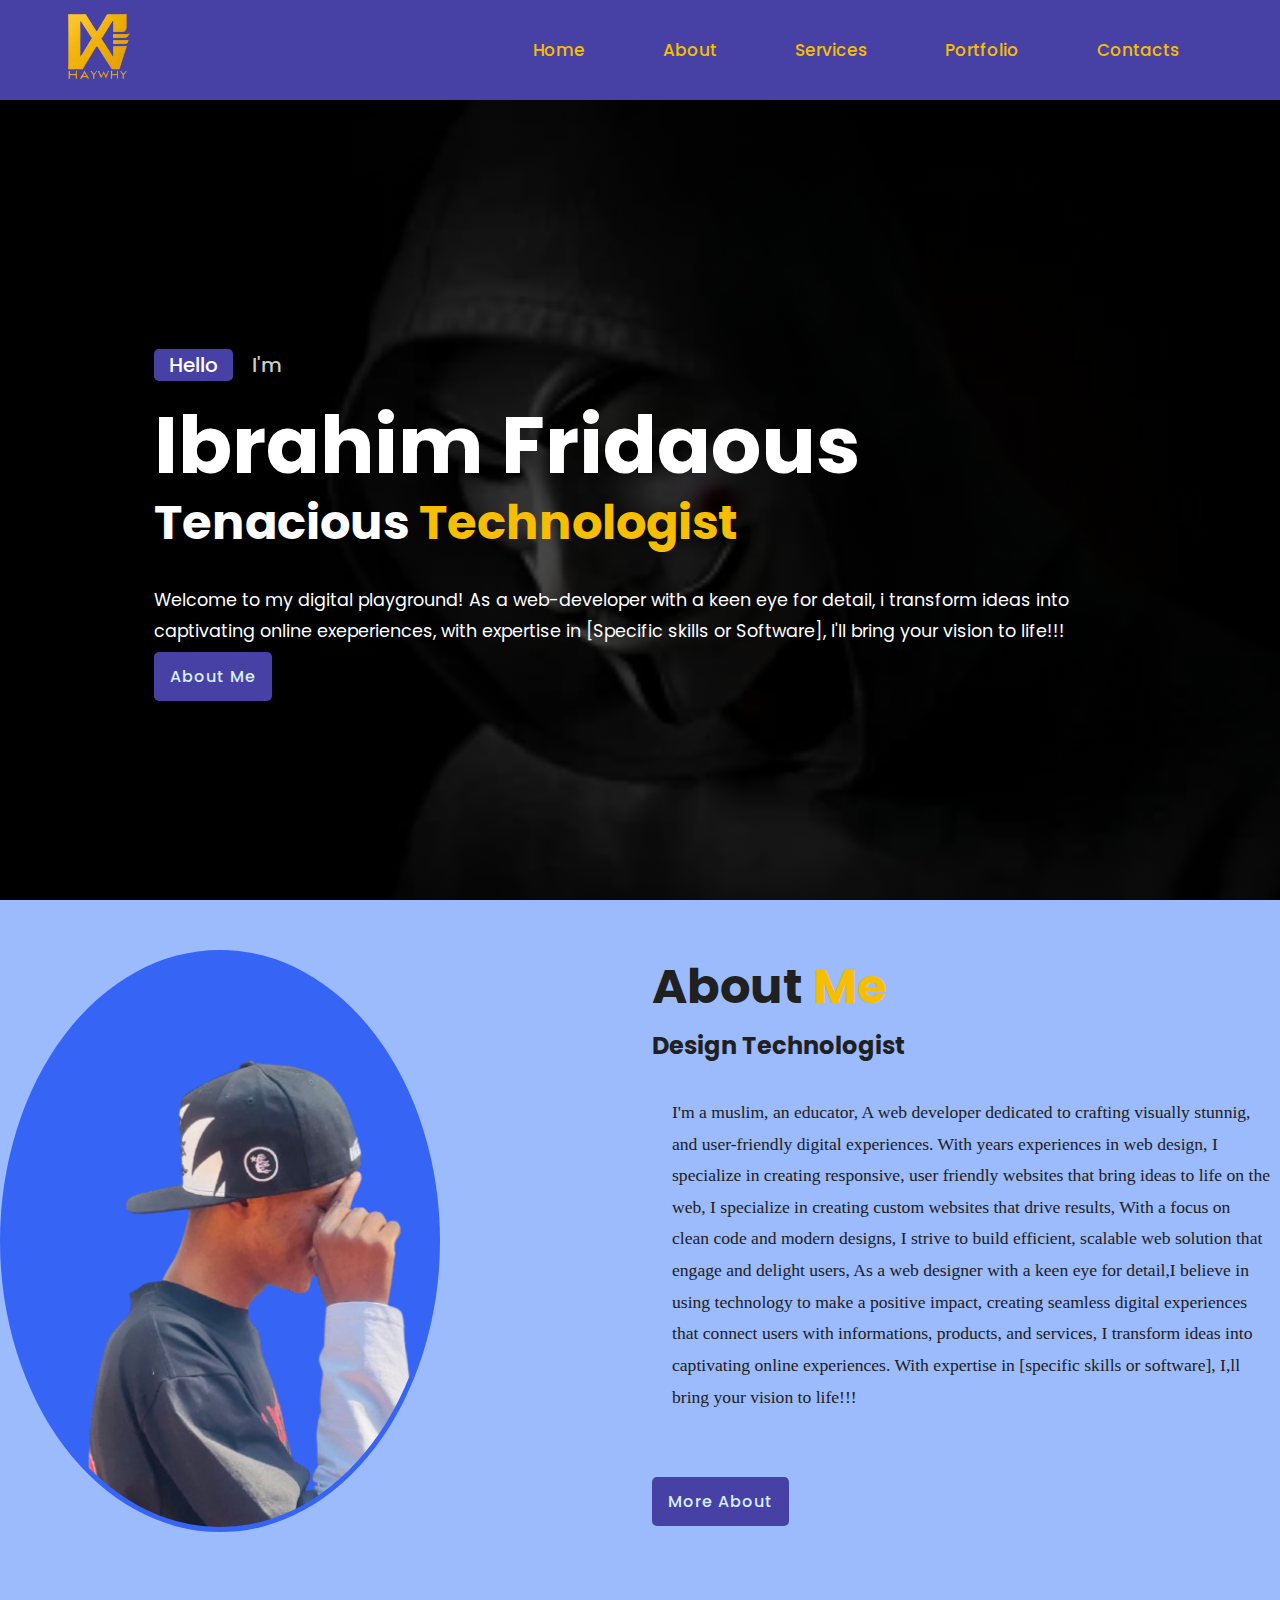
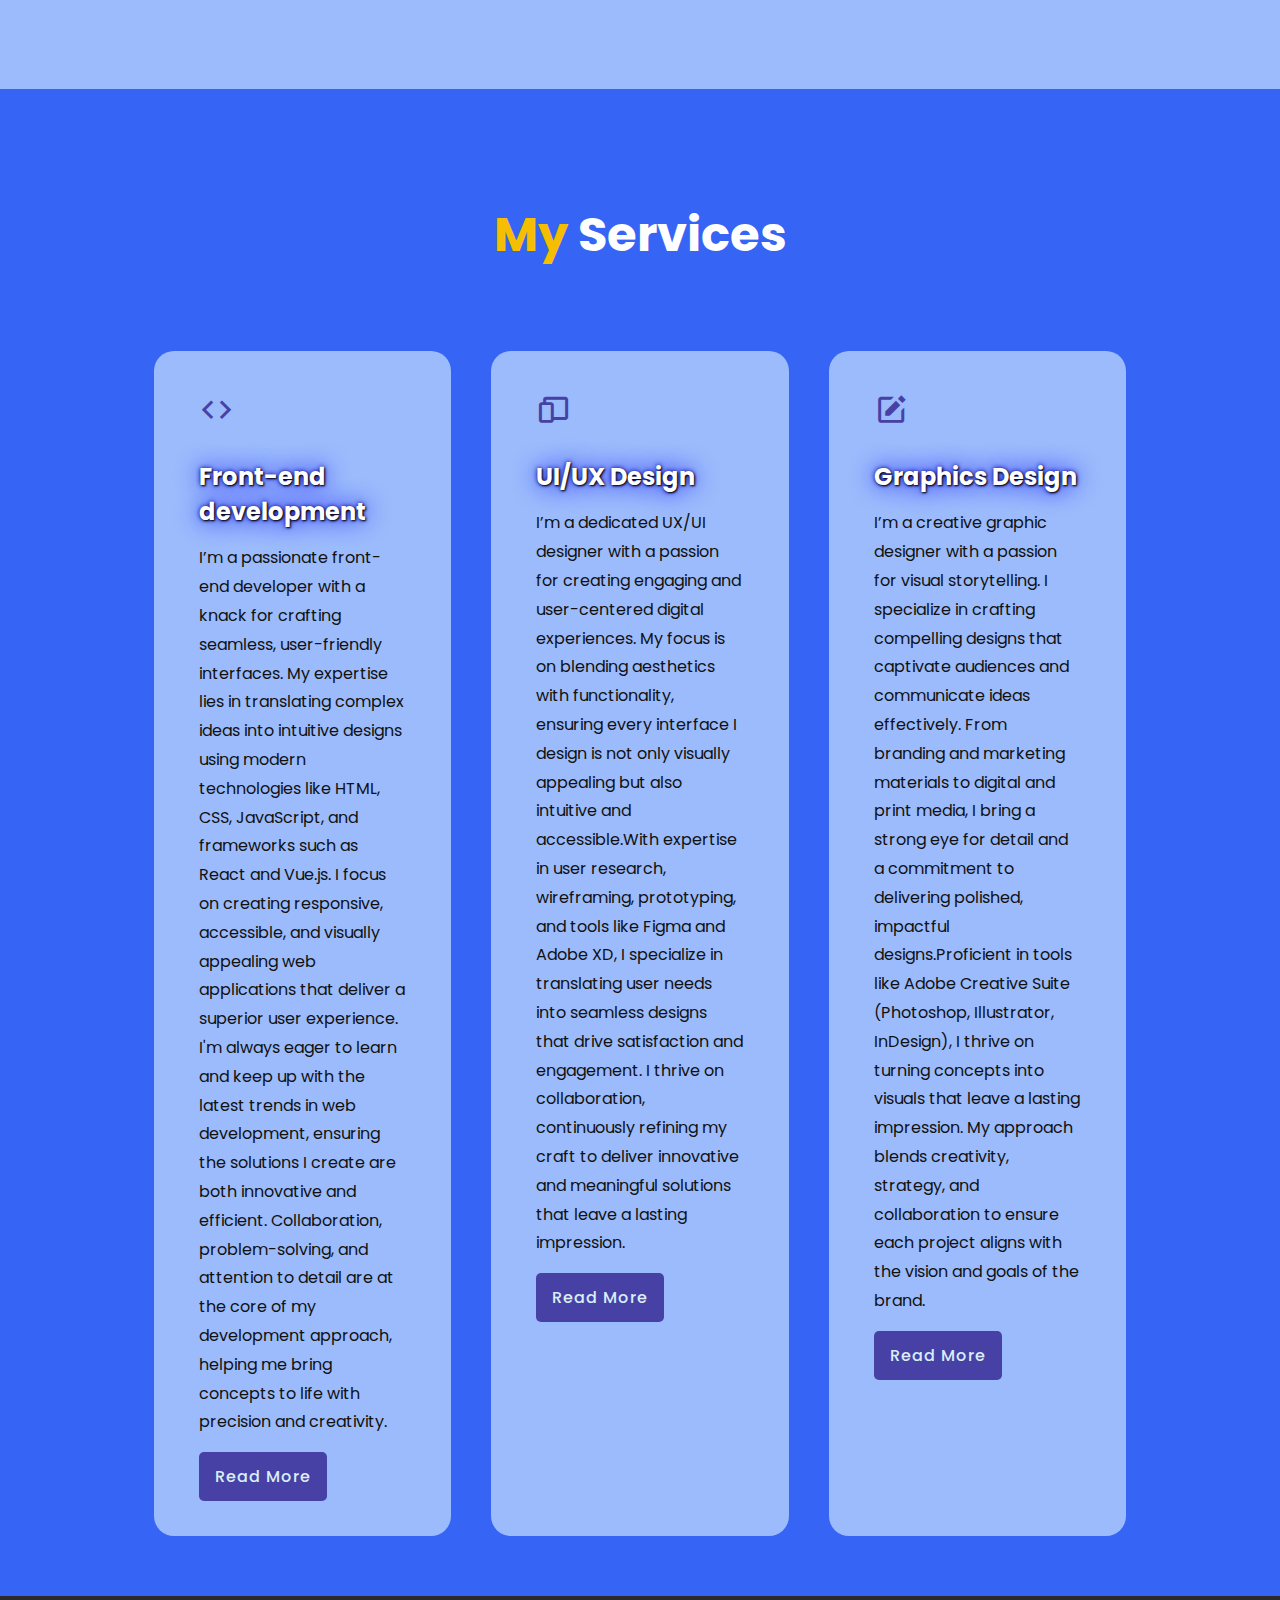
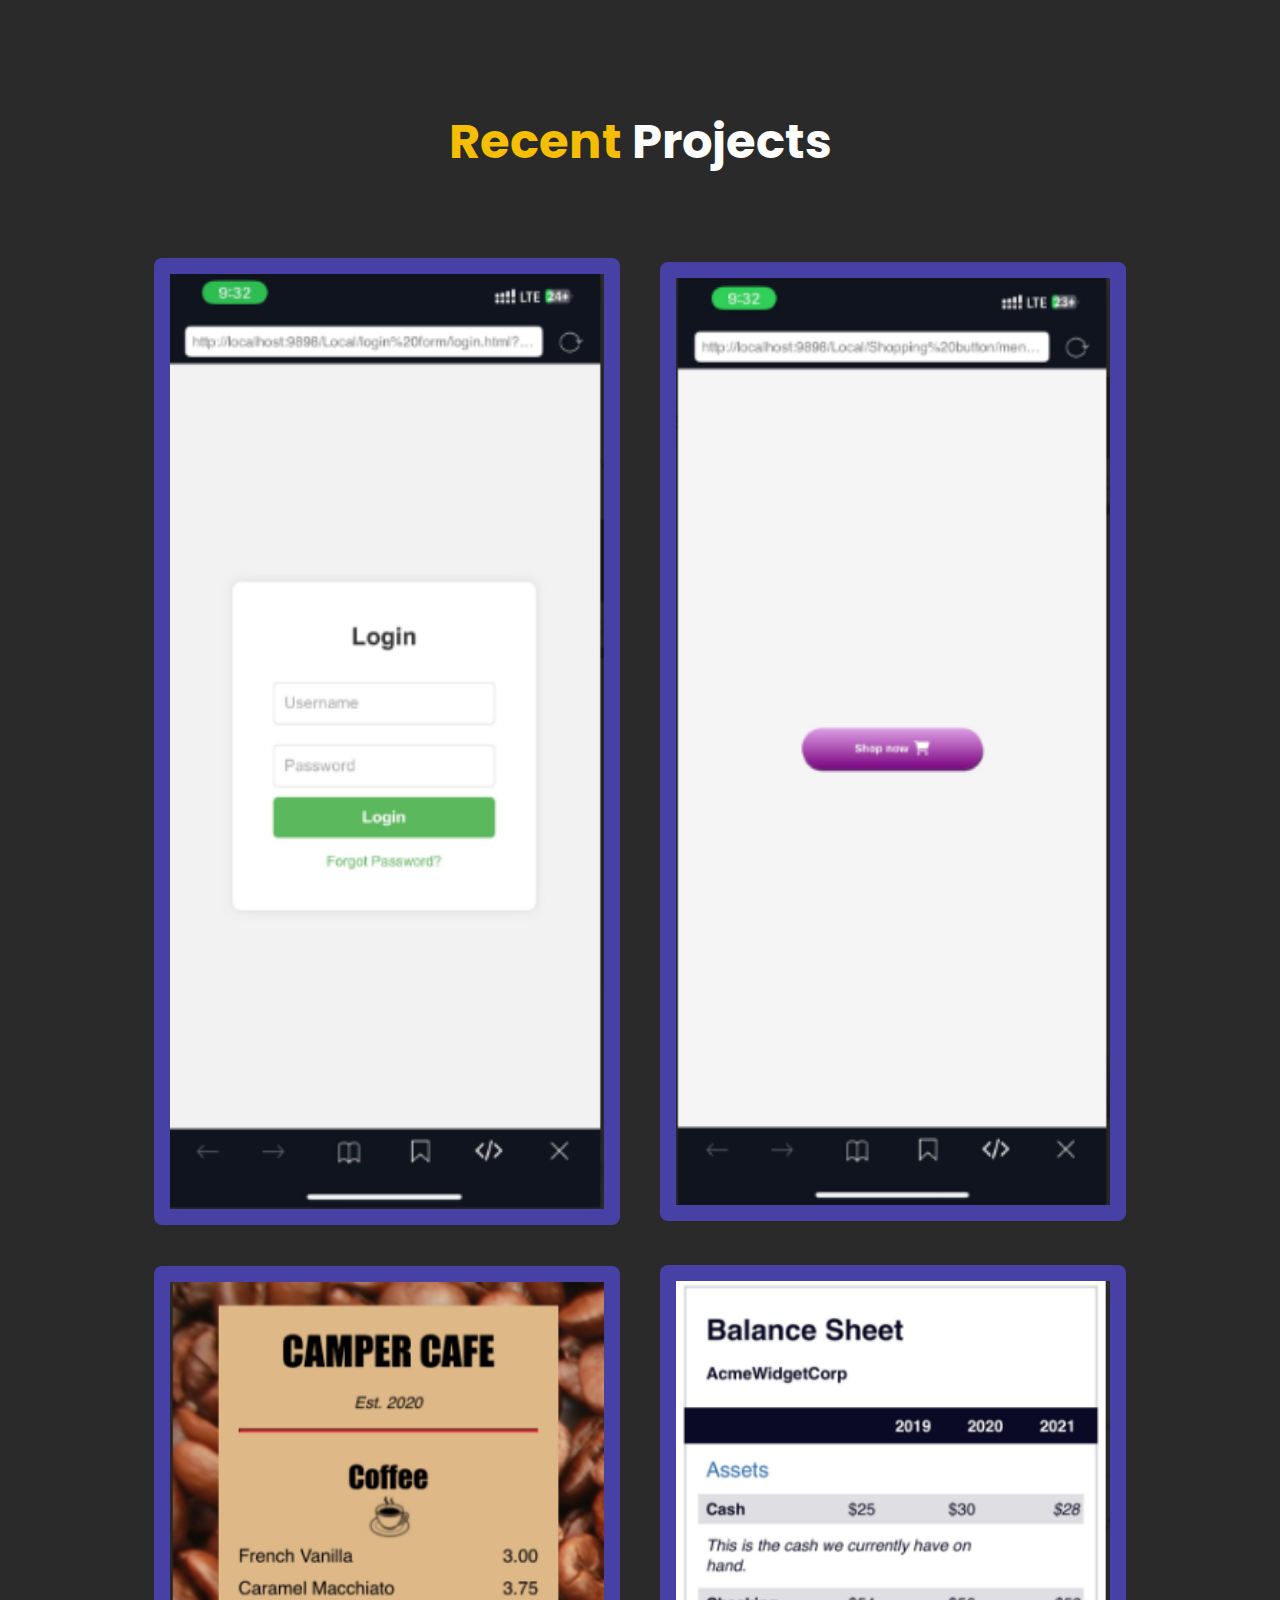
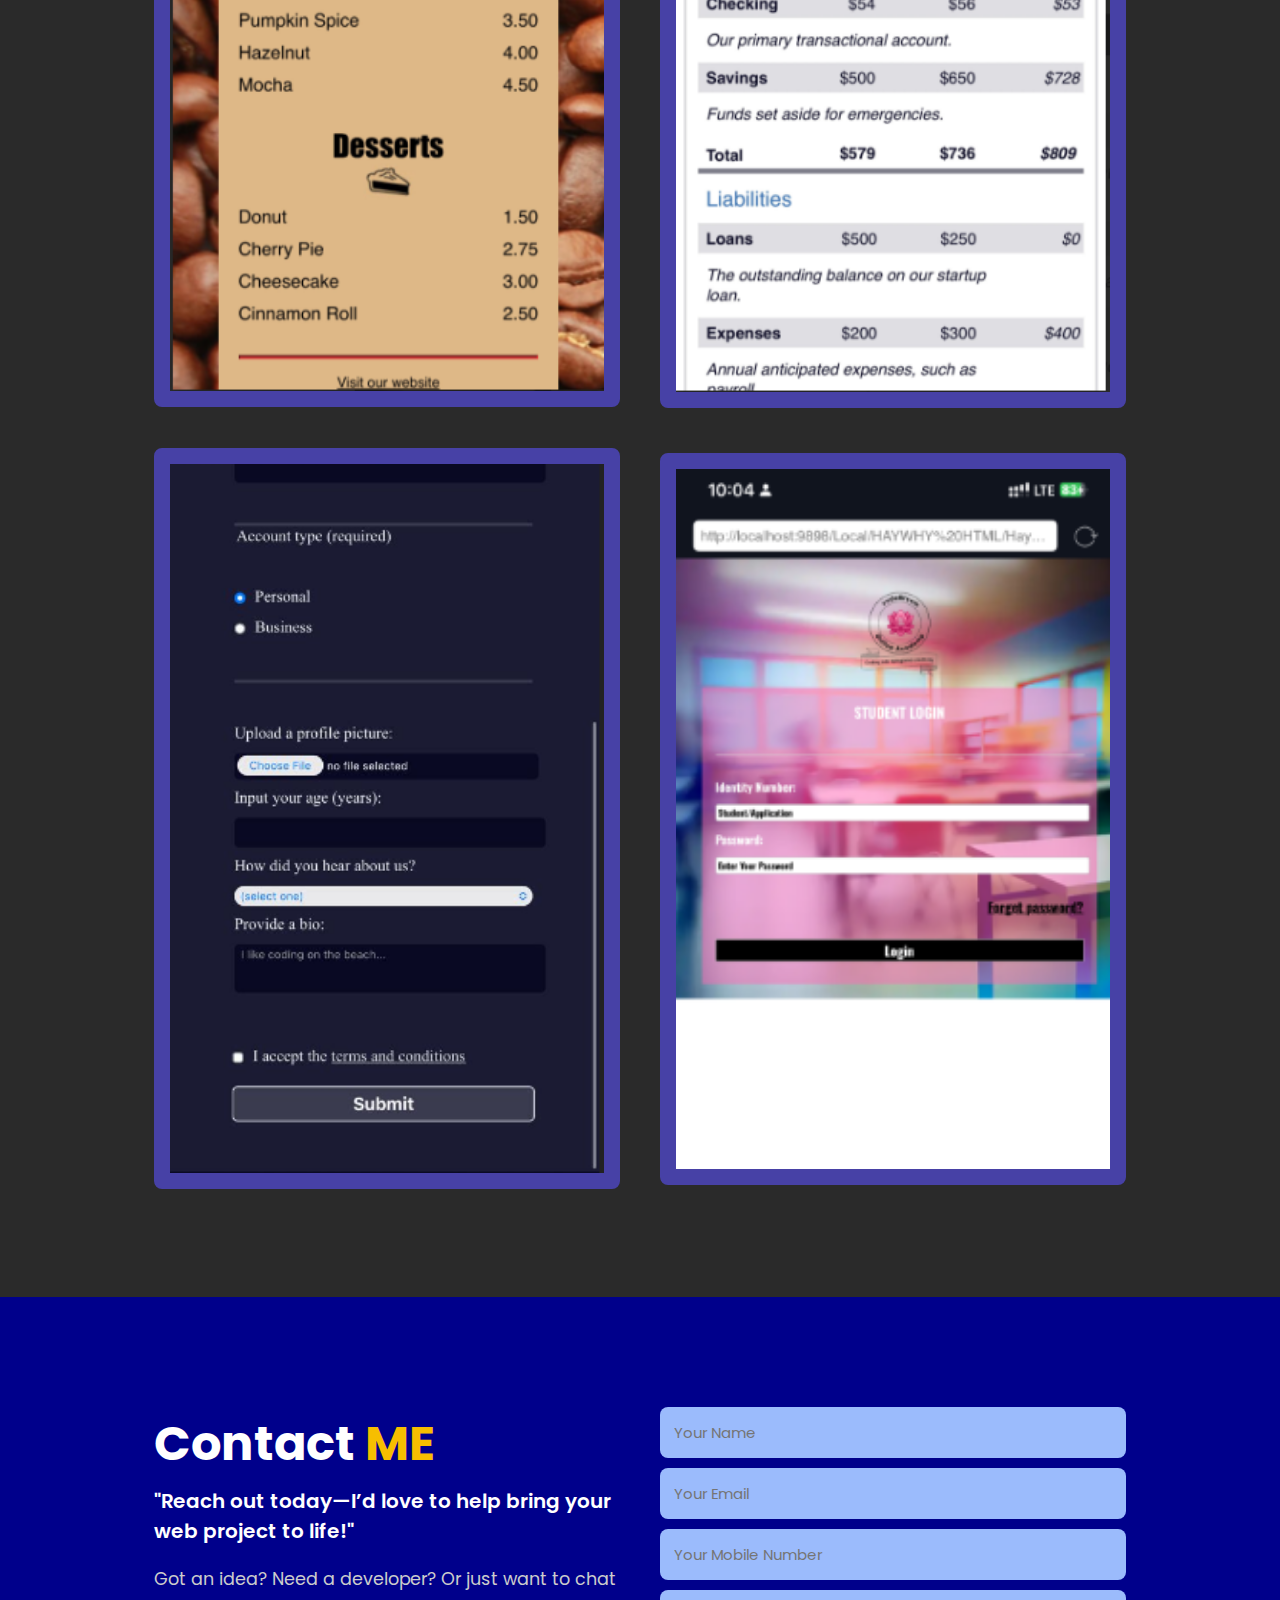
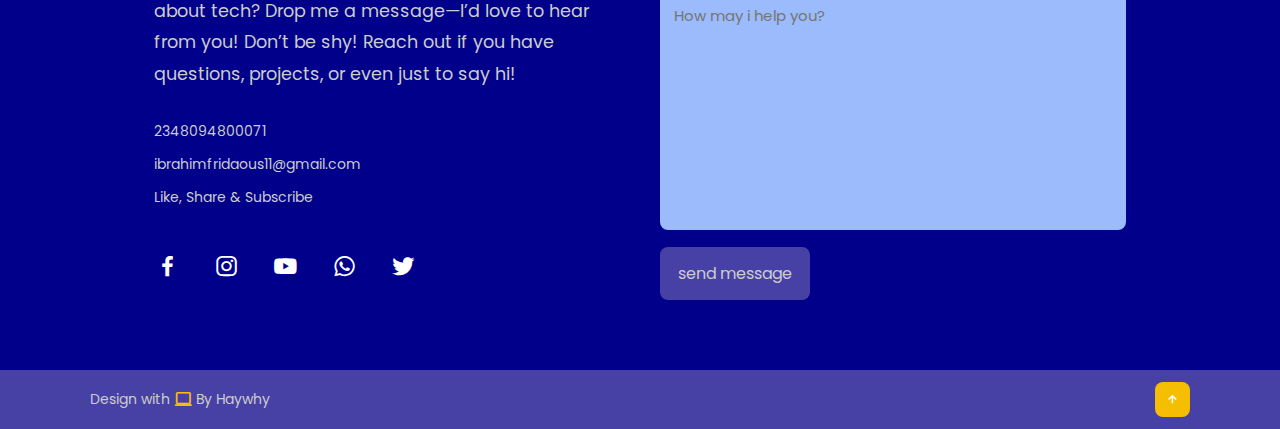
<file: index.html>
<!DOCTYPE html>
<html lang="en">
<head>
    <meta charset="UTF-8">
    <meta name="viewport" content="width=device-width, initial-scale=1.0">
    <title>Portfolio</title>
    <link rel="stylesheet" href="style.css">
    <link rel="stylesheet"
  href="https://unpkg.com/boxicons@latest/css/boxicons.min.css">
</head>
<body>
    <header class="header">
        <a href="#"><img src="haywhylogo.png" alt="logo" ></a>
        <div class="navMenu" id="navMenu">
                <nav>
                    <ul>
                        <li><a href="index.html">Home</a></li>
                        <li><a href="about.html">About</a></li>
                        <li><a href="services.html">Services</a></li>
                        <li><a href="portfolio.html">Portfolio</a></li>
                        <li><a href="contacts.html" accesskey="c">Contacts</a></li>
                    </ul>
                </nav>
        </div>
    </header>

    <!--Home Session-->
    <section class="home" id="home">
        <div class="home-content">
            <div class="show">
                <span class="first">Hello</span>
                <span class="second">I'm 
                </span>
            </div>
            <h1>Ibrahim Fridaous</h1>
            <h3>Tenacious 
                
                <span> Technologist</span>
            </h3>
            <p>Welcome to my digital playground! As a web-developer with a keen eye for detail, i transform ideas into captivating online exeperiences, with expertise in [Specific skills or Software], I'll bring your vision to life!!! </p>
            <div class="button">
                <a href="#" class="btn">About Me</a>
            </div>
        </div>
    </section>

     <!--About Session-->
     <section class="about" id="about">
        <div class="about-img">
            <img src="hayprofile-removebg-preview.png" alt="">
        </div>
        <div class="about-text">
            <h2>About <span>Me</span></h2>
            <h4>Design Technologist</h4>
            <p>I'm a muslim, an educator, A web developer dedicated to crafting visually stunnig, and user-friendly digital experiences. With years experiences in web design, I specialize in creating responsive, user friendly websites that bring ideas to life on the web, I specialize in creating custom websites that drive results, With a focus on clean code and modern designs, I strive to build efficient, scalable web solution that engage and delight users, As a web designer with a keen eye for detail,I believe in using technology to make a positive impact, creating seamless digital experiences that connect users with informations, products, and services, I transform ideas into captivating online experiences. With expertise in [specific skills or software], I,ll bring your vision to life!!!</p>
            <a href="" class="btn">More About</a>
        </div>
     </section>

     <!-------Services Session------->
     <section class="services" id="services">
        <div class="text-title">
            <h2><span>My</span> Services</h2>
        </div>
        <div class="service-content">
            <div class="box">
                <div class="icons">
                    <i class='bx bx-expand-horizontal'></i>
                </div>
                <h3>Front-end development</h3>
                <p>
                    I’m a passionate front-end developer with a knack for crafting seamless, user-friendly interfaces. My expertise lies in translating complex ideas into intuitive designs using modern technologies like HTML, CSS, JavaScript, and frameworks such as React and Vue.js. I focus on creating responsive, accessible, and visually appealing web applications that deliver a superior user experience. I'm always eager to learn and keep up with the latest trends in web development, ensuring the solutions I create are both innovative and efficient. Collaboration, problem-solving, and attention to detail are at the core of my development approach, helping me bring concepts to life with precision and creativity.  
                    </p>
                <a href="" class="btn">Read More</a>
            </div>
            <div class="box">
                <div class="icons">
                    <i class="bx bx-devices"></i>
                </div>
                <h3>UI/UX Design</h3>
                <p>I’m a dedicated UX/UI designer with a passion for creating engaging and user-centered digital experiences. My focus is on blending aesthetics with functionality, ensuring every interface I design is not only visually appealing but also intuitive and accessible.With expertise in user research, wireframing, prototyping, and tools like Figma and Adobe XD, I specialize in translating user needs into seamless designs that drive satisfaction and engagement. I thrive on collaboration, continuously refining my craft to deliver innovative and meaningful solutions that leave a lasting impression.</p>
                <a href="" class="btn">Read More</a>
            </div>
            <div class="box">
                <div class="icons">
                    <i class='bx bxs-edit'></i>
                </div>
                <h3>Graphics Design</h3>
                <p>I’m a creative graphic designer with a passion for visual storytelling. I specialize in crafting compelling designs that captivate audiences and communicate ideas effectively. From branding and marketing materials to digital and print media, I bring a strong eye for detail and a commitment to delivering polished, impactful designs.Proficient in tools like Adobe Creative Suite (Photoshop, Illustrator, InDesign), I thrive on turning concepts into visuals that leave a lasting impression. My approach blends creativity, strategy, and collaboration to ensure each project aligns with the vision and goals of the brand.</p>
                <a href="" class="btn">Read More</a>
            </div>
        </div>
     </section>

     <!-- portfolio section -->
      <section class="portfolio" id="portfolio">
        <div class="text-title">
            <h2><span>Recent</span> Projects</h2>
        </div>
       <div class="portfolio-content">
        <div class="row">
            <img src="project-1.png" alt="">
            <div class="cover">
                <h5>Visual Designs</h5>
                <p>A complete solution for front-end development, user-centric design... I told you i will bring your vision to life!!</p>
                <a href="#"><i class="bx bx-link-external"></i></a>
            </div>
        </div>

        <div class="row">
            <img src="project-2.png" alt="">
            <div class="cover">
                <h5>Visual Designs</h5>
                <p>A complete solution for front-end development, user-centric design... I told you i will bring your vision to life!!</p>
                <a href="#"><i class="bx bx-link-external"></i></a>
            </div>
        </div>

        <div class="row">
            <img src="project-3.png" alt="">
            <div class="cover">
                <h5>Visual Designs</h5>
                <p>A complete solution for front-end development, user-centric design... I told you i will bring your vision to life!!</p>
                <a href="#"><i class="bx bx-link-external"></i></a>
            </div>
        </div>

        <div class="row">
            <img src="project-4.png" alt="">
            <div class="cover">
                <h5>Visual Designs</h5>
                <p>A complete solution for front-end development, user-centric design... I told you i will bring your vision to life!!</p>
                <a href="#"><i class="bx bx-link-external"></i></a>
            </div>
        </div>

        <div class="row">
            <img src="project-5.png" alt="">
            <div class="cover">
                <h5>Visual Designs</h5>
                <p>A complete solution for front-end development, user-centric design... I told you i will bring your vision to life!!</p>
                <a href="#"><i class="bx bx-link-external"></i></a>
            </div>
        </div>

        <div class="row">
            <img src="project-6.png" alt="">
            <div class="cover">
                <h5>Visual Designs</h5>
                <p>A complete solution for front-end development, user-centric design... I told you i will bring your vision to life!!</p>
                <a href="#"><i class="bx bx-link-external"></i></a>
            </div>
        </div>
       </div>
      </section>

      <!-- contact section -->
       <section class="contact" id="contact">
        <div class="contact-text">
            <h2>Contact <span>ME</span></h2>
            <h4>"Reach out today—I’d love to help bring your web project to life!"
            </h4>
            <p>Got an idea? Need a developer? Or just want to chat about tech? Drop me a message—I’d love to hear from you!
                Don’t be shy! Reach out if you have questions, projects, or even just to say hi!</p>
                <div class="list">
                    <li><a href="#">2348094800071</a></li>
                    <li><a href="#">ibrahimfridaous11@gmail.com</a></li>
                    <li><a href="#">Like, Share & Subscribe</a></li>
                </div>
                <div class="icons">
                    <a href="https://www.facebook.com/share/1H3xeDJ2mz/?mibextid=LQQJ4d
                    "><i class='bx bxl-facebook'></i></a>
                    <a href="https://www.instagram.com/haywhycash1116?igsh=MXg5ajg1ZjI1bTA2Zw%3D%3D&utm_source=qr"><i class='bx bxl-instagram'></i></a>
                    <a href="https://youtube.com/@haywhycash1116?si=L8wSVPB5gh-xD4CG"><i class='bx bxl-youtube'></i></a>
                    <a href="https://wa.link/wdjweg"><i class='bx bxl-whatsapp'></i></a>
                    <a href="https://twitter.com"><i class='bx bxl-twitter'></i></a>
                </div>
        </div>
        <div class="contact-form">
            <form action="">
                <input type="text" placeholder="Your Name" required><br>
                <input type="email" placeholder="Your Email" required><br>
                <input type="tel" placeholder="Your Mobile Number" required><br>
                <textarea name="" id="" cols="35" rows="10" placeholder="How may i help you?" required></textarea><br>
                <input type="submit" value="send message" class="submit"><br>
            </form>
        </div>
        
       </section>

       <!-- footer section -->
        <footer class="footer">
            <div class="attribution">
                <p>Design with <i class='bx bx-laptop'></i> By Haywhy</p>
            </div>
            <div class="move-up">
                <a href="#home"><i class='bx bx-up-arrow-alt'></i></a>
            </div>
        </footer>

        <!-- Js for toggle menu -->
         <script>
            var navMenu = document.getElementById('navMenu');
            function openMenu() {
                navMenu.style.right = "0";
            }

            function closeMenu() {
                navMenu.style.right = "-200px";
            }
         </script>
</body>
</html>
</file>
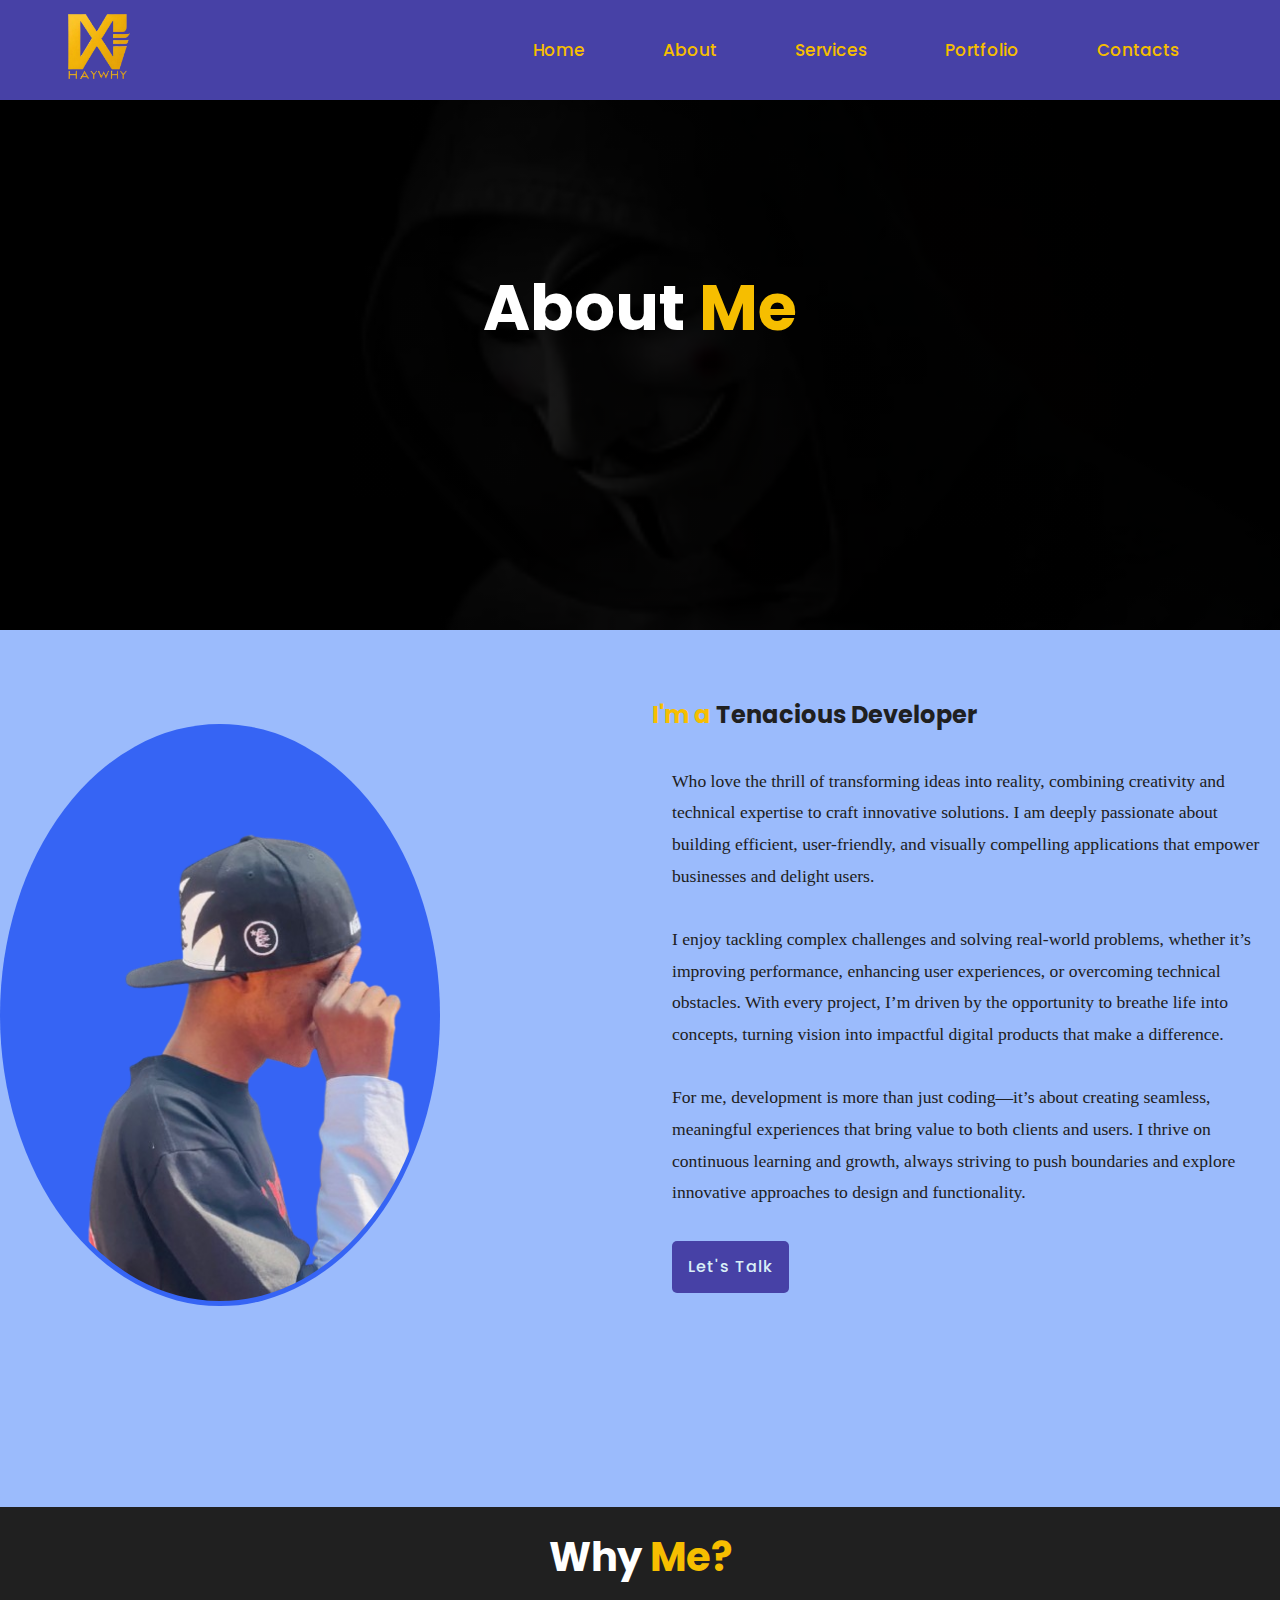
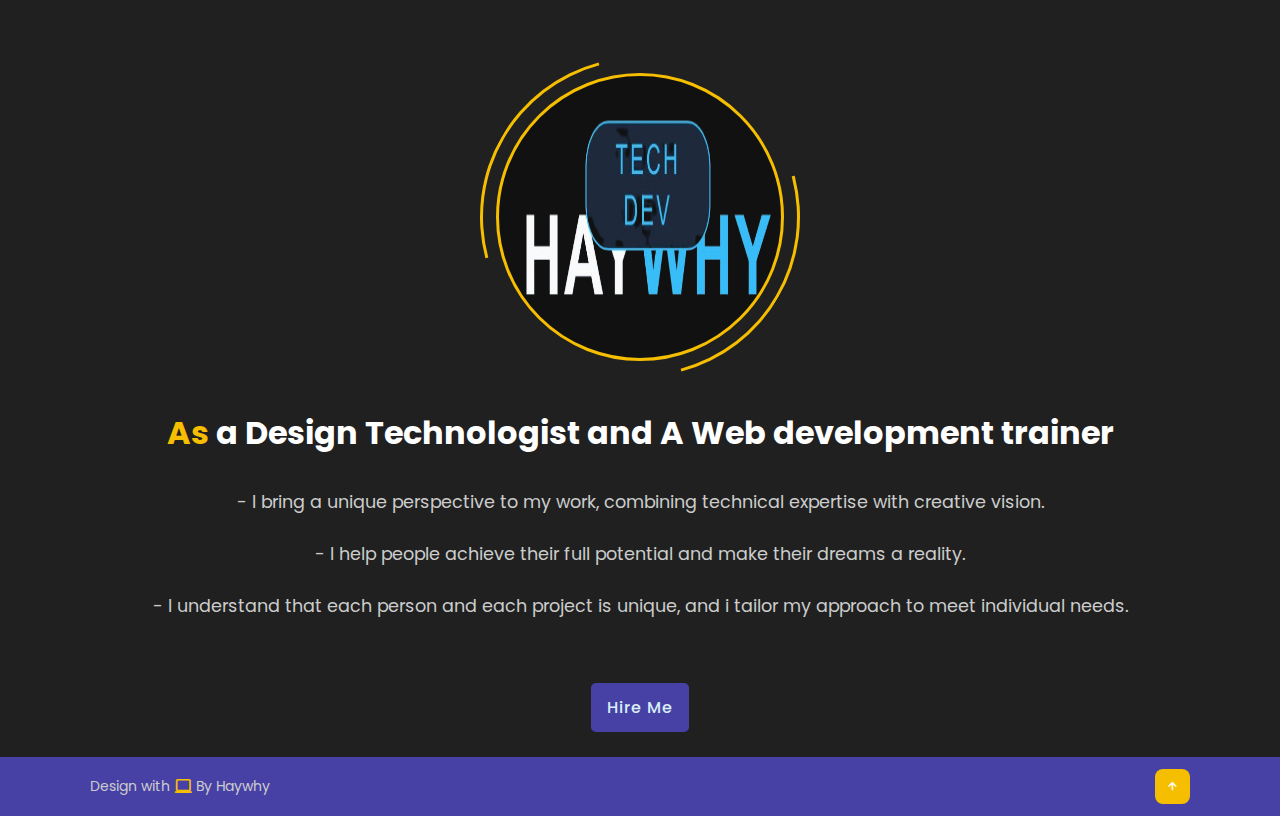
<file: about.html>
<!DOCTYPE html>
<html lang="en">
<head>
    <meta charset="UTF-8">
    <meta name="viewport" content="width=device-width, initial-scale=1.0">
    <title>Portfolio</title>
    <link rel="stylesheet" href="style.css">
    <link rel="stylesheet"
  href="https://unpkg.com/boxicons@latest/css/boxicons.min.css">
</head>
<body>
    <header class="header">
        <a href="#"><img src="haywhylogo.png" alt="logo" ></a>
        <div class="navMenu" id="navMenu">
            <i class='bx bx-window-close' onclick="closeMenu()"></i>
                <ul>
                    <li><a href="index.html">Home</a></li>
                    <li><a href="about.html">About</a></li>
                    <li><a href="services.html">Services</a></li>
                    <li><a href="portfolio.html">Portfolio</a></li>
                    <li><a href="contacts.html">Contacts</a></li>
                </ul>
        </div>
        <i class='bx bx-menu' onclick="openMenu()"></i>
    </header>

    <!-- sub header section -->
     <section class="sub-header" id="sub-header">
        <h1>About <span>Me</span></h1> 
     </section>
   
     <!--About Session-->
     <section class="about" id="about">
        <div class="about-img">
            <img src="hayprofile-removebg-preview.png" alt="">
        </div>
        <div class="about-text">
            <h4><span>I'm a </span>Tenacious Developer</h4>
            <p>Who love the thrill of transforming ideas into reality, combining creativity and technical expertise to craft innovative solutions. I am deeply passionate about building efficient, user-friendly, and visually compelling applications that empower businesses and delight users. <br><br>

                I enjoy tackling complex challenges and solving real-world problems, whether it’s improving performance, enhancing user experiences, or overcoming technical obstacles. With every project, I’m driven by the opportunity to breathe life into concepts, turning vision into impactful digital products that make a difference. <br><br>
                
                For me, development is more than just coding—it’s about creating seamless, meaningful experiences that bring value to both clients and users. I thrive on continuous learning and growth, always striving to push boundaries and explore innovative approaches to design and functionality. <br><br>
            <a href="" class="btn">Let's Talk</a>
        </div>
     </section>

     <sections class="others" id="others">
        <div class="sub-text-title">
            <h2>Why <span>Me?</span></h2>
        </div>

        <div class="others-image">
            <img src="Hay-logo-removebg-preview.png" alt="">
            <span class="circle-spin"></span>
        </div>

        <div class="others-text">
            <h3><span>As</span> a Design Technologist and A Web development trainer</h3>
            <p>
               - I bring a unique perspective to my work, combining technical expertise with creative vision.<br><br>
               - I help people achieve their full potential and make their dreams a reality. <br><br>
               - I understand that each person and each project is unique, and i tailor my approach to meet individual needs.
            </p>
        </div>

        <div>
            <a href="" class="btn">Hire Me</a> <br><br>
        </div>
     </sections>

           <!-- footer section -->
        <footer class="footer">
            <div class="attribution">
                <p>Design with <i class='bx bx-laptop'></i> By Haywhy</p>
            </div>
            <div class="move-up">
                <a href="#sub-header"><i class='bx bx-up-arrow-alt'></i></a>
            </div>
        </footer>

        <!-- Js for toggle menu -->
         <script>
            var navMenu = document.getElementById('navMenu');
            function openMenu() {
                navMenu.style.right = "0";
            }

            function closeMenu() {
                navMenu.style.right = "-200px";
            }
         </script>
</body>
</html>
</file>
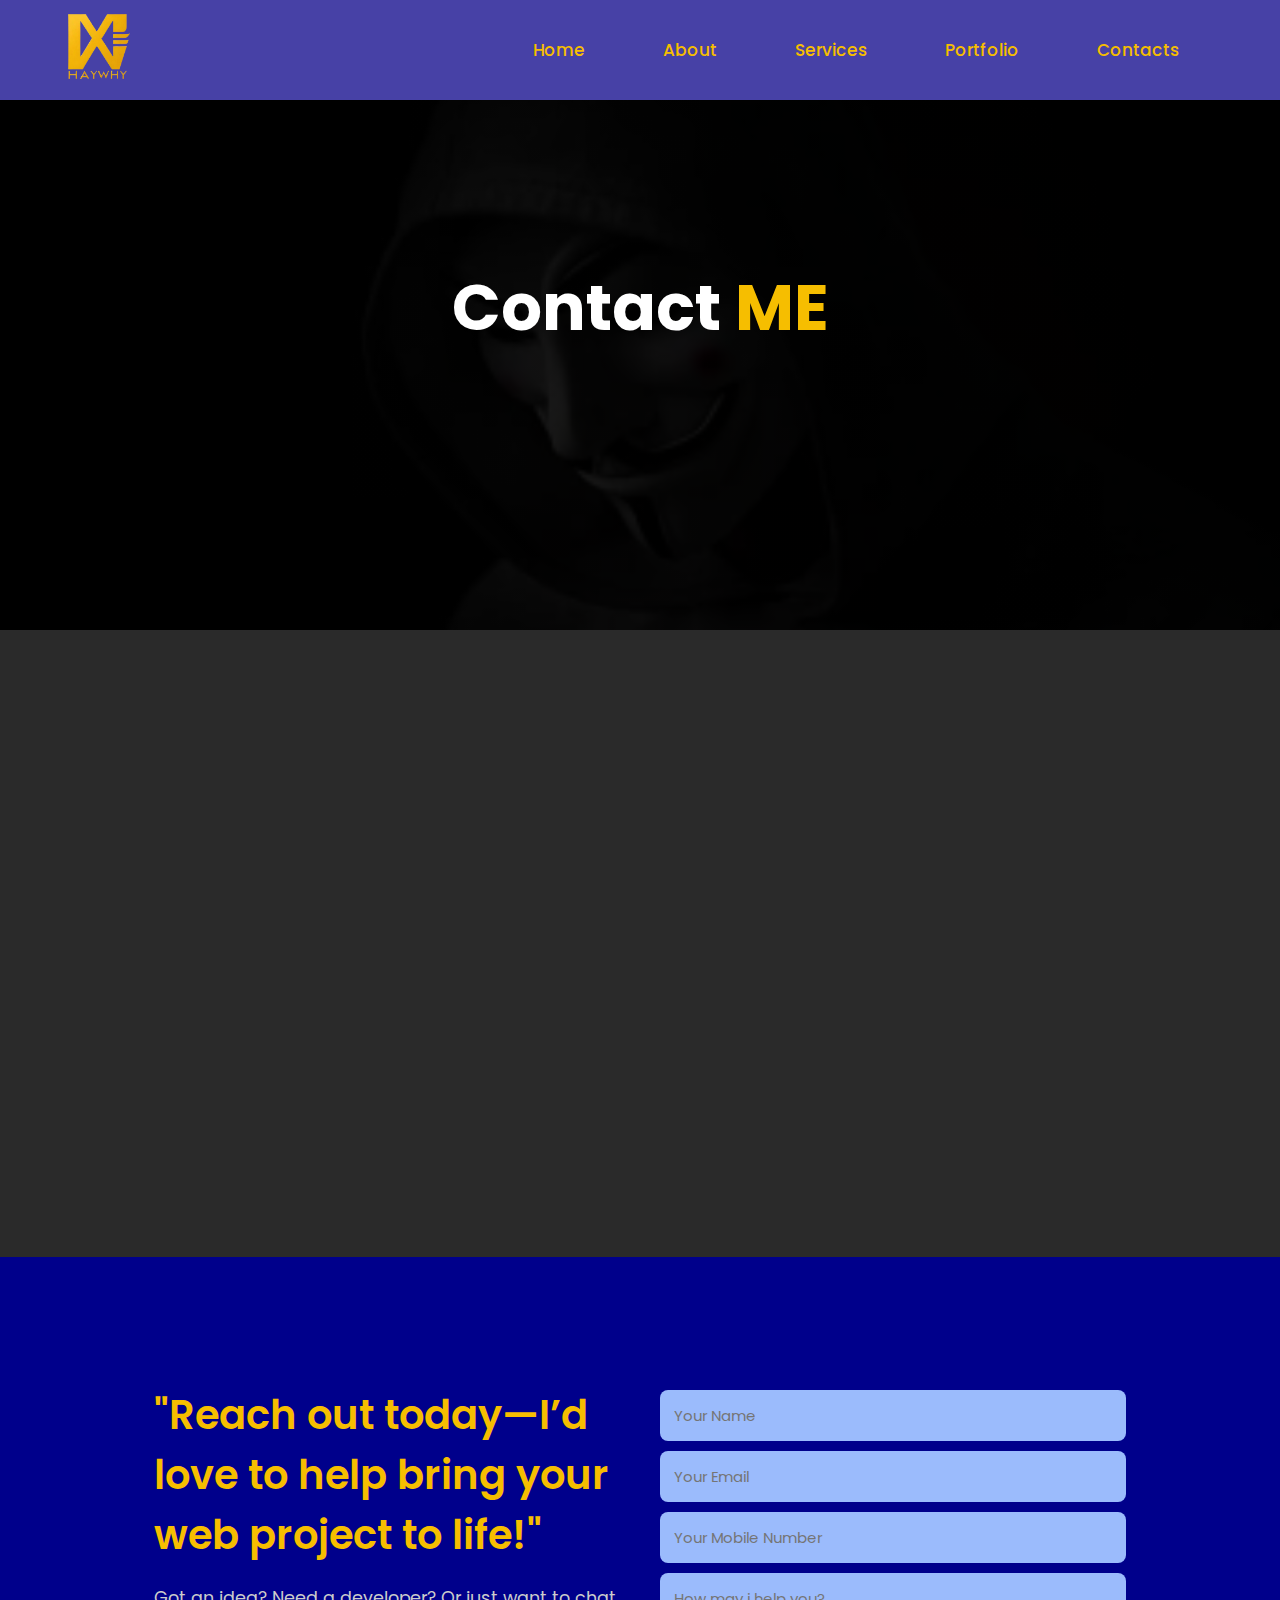
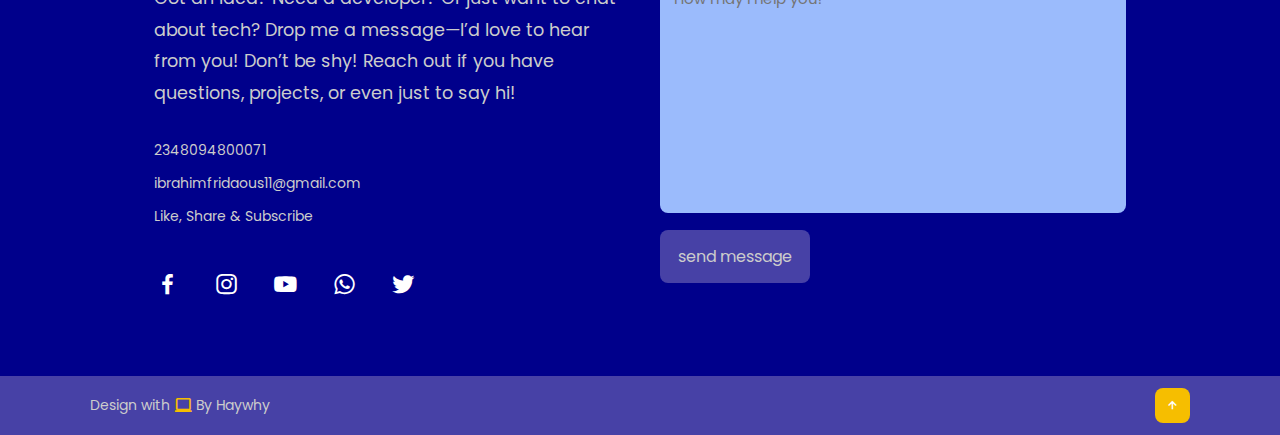
<file: contacts.html>
<!DOCTYPE html>
<html lang="en">
<head>
    <meta charset="UTF-8">
    <meta name="viewport" content="width=device-width, initial-scale=1.0">
    <title>Portfolio</title>
    <link rel="stylesheet" href="style.css">
    <link rel="stylesheet"
  href="https://unpkg.com/boxicons@latest/css/boxicons.min.css">
</head>
<body>
    <header class="header">
        <a href="#"><img src="haywhylogo.png" alt="logo" ></a>
        <div class="navMenu" id="navMenu">
            <i class='bx bx-window-close' onclick="closeMenu()"></i>
                <ul>
                    <li><a href="index.html">Home</a></li>
                    <li><a href="about.html">About</a></li>
                    <li><a href="services.html">Services</a></li>
                    <li><a href="portfolio.html">Portfolio</a></li>
                    <li><a href="contacts.html">Contacts</a></li>
                </ul>
        </div>
        <i class='bx bx-menu' onclick="openMenu()"></i>
    </header>

    <!-- sub header section -->
     <section class="sub-header" id="sub-header">
        <h1>Contact <span>ME</span></h1>
     </section>
   
     <!-- contact section -->
      <section class="map">
        <iframe src="https://www.google.com/maps/embed?pb=!1m18!1m12!1m3!1d3963.4865081802386!2d3.2578484730690485!3d6.586286022434506!2m3!1f0!2f0!3f0!3m2!1i1024!2i768!4f13.1!3m3!1m2!1s0x103b900a5655dd0d%3A0x85c2564ce59b0667!2s5%20Alhaji%20Adegoke%20St%2C%20Idimu%2C%20Lagos%20102213%2C%20Lagos!5e0!3m2!1sen!2sng!4v1734079312751!5m2!1sen!2sng" width="600" height="450" style="border:0;" allowfullscreen="" loading="lazy" referrerpolicy="no-referrer-when-downgrade"></iframe>
      </section>
     <section class="contact" id="contact">
        <div class="contact-text">
            <h4 class="dot">"Reach out today—I’d love to help bring your web project to life!"
            </h4>
            <p>Got an idea? Need a developer? Or just want to chat about tech? Drop me a message—I’d love to hear from you!
                Don’t be shy! Reach out if you have questions, projects, or even just to say hi!</p>
                <div class="list">
                    <li><a href="#">2348094800071</a></li>
                    <li><a href="#">ibrahimfridaous11@gmail.com</a></li>
                    <li><a href="#">Like, Share & Subscribe</a></li>
                </div>
                <div class="icons">
                    <a href="https://www.facebook.com/share/1H3xeDJ2mz/?mibextid=LQQJ4d
                    "><i class='bx bxl-facebook'></i></a>
                    <a href="https://www.instagram.com/haywhycash1116?igsh=MXg5ajg1ZjI1bTA2Zw%3D%3D&utm_source=qr"><i class='bx bxl-instagram'></i></a>
                    <a href="https://youtube.com/@haywhycash1116?si=L8wSVPB5gh-xD4CG"><i class='bx bxl-youtube'></i></a>
                    <a href="https://wa.link/wdjweg"><i class='bx bxl-whatsapp'></i></a>
                    <a href="https://twitter.com"><i class='bx bxl-twitter'></i></a>
                </div>
        </div>
        <div class="contact-form">
            <form action="">
                <input type="text" placeholder="Your Name" required><br>
                <input type="email" placeholder="Your Email" required><br>
                <input type="tel" placeholder="Your Mobile Number" required><br>
                <textarea name="" id="" cols="35" rows="10" placeholder="How may i help you?" required></textarea><br>
                <input type="submit" value="send message" class="submit"><br>
            </form>
        </div>
       </section>


           <!-- footer section -->
        <footer class="footer">
            <div class="attribution">
                <p>Design with <i class='bx bx-laptop'></i> By Haywhy</p>
            </div>
            <div class="move-up">
                <a href="#sub-header"><i class='bx bx-up-arrow-alt'></i></a>
            </div>
        </footer>

        <!-- Js for toggle menu -->
         <script>
            var navMenu = document.getElementById('navMenu');
            function openMenu() {
                navMenu.style.right = "0";
            }

            function closeMenu() {
                navMenu.style.right = "-200px";
            }
         </script>
</body>
</html>
</file>
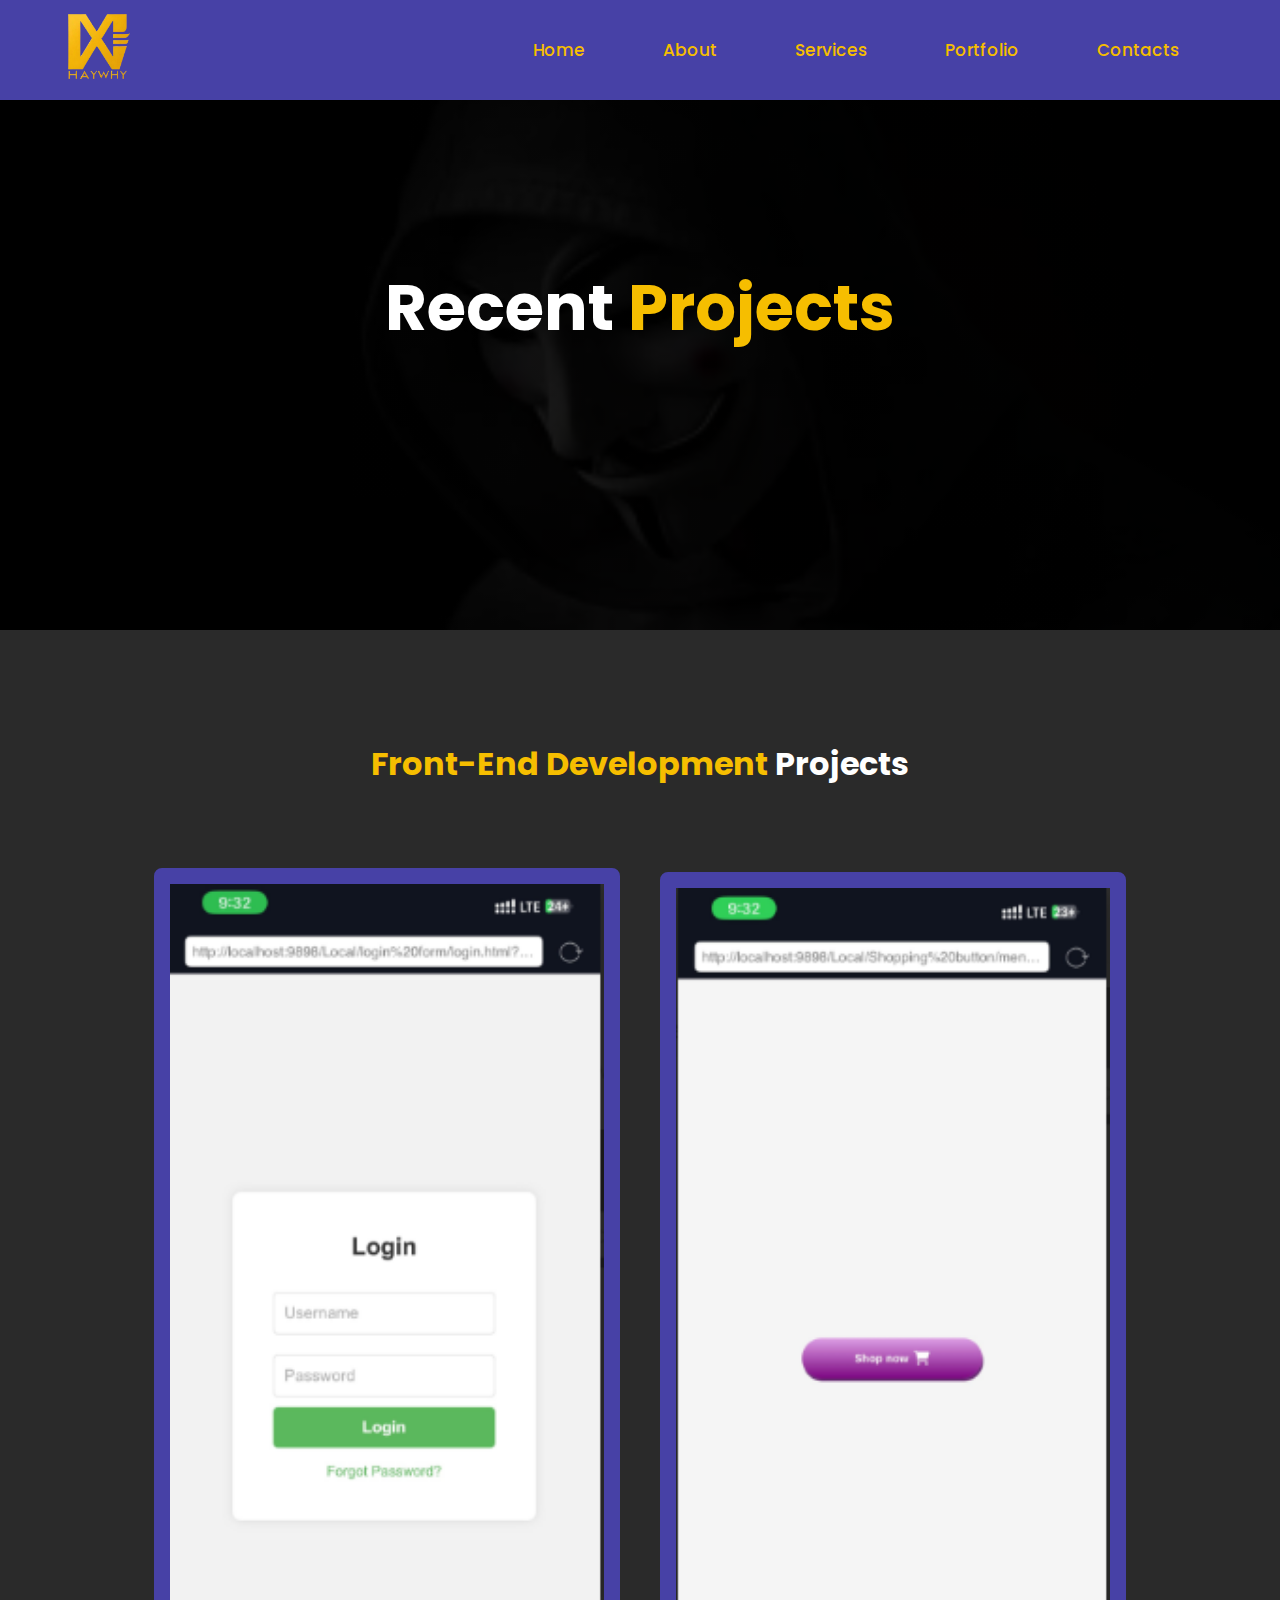
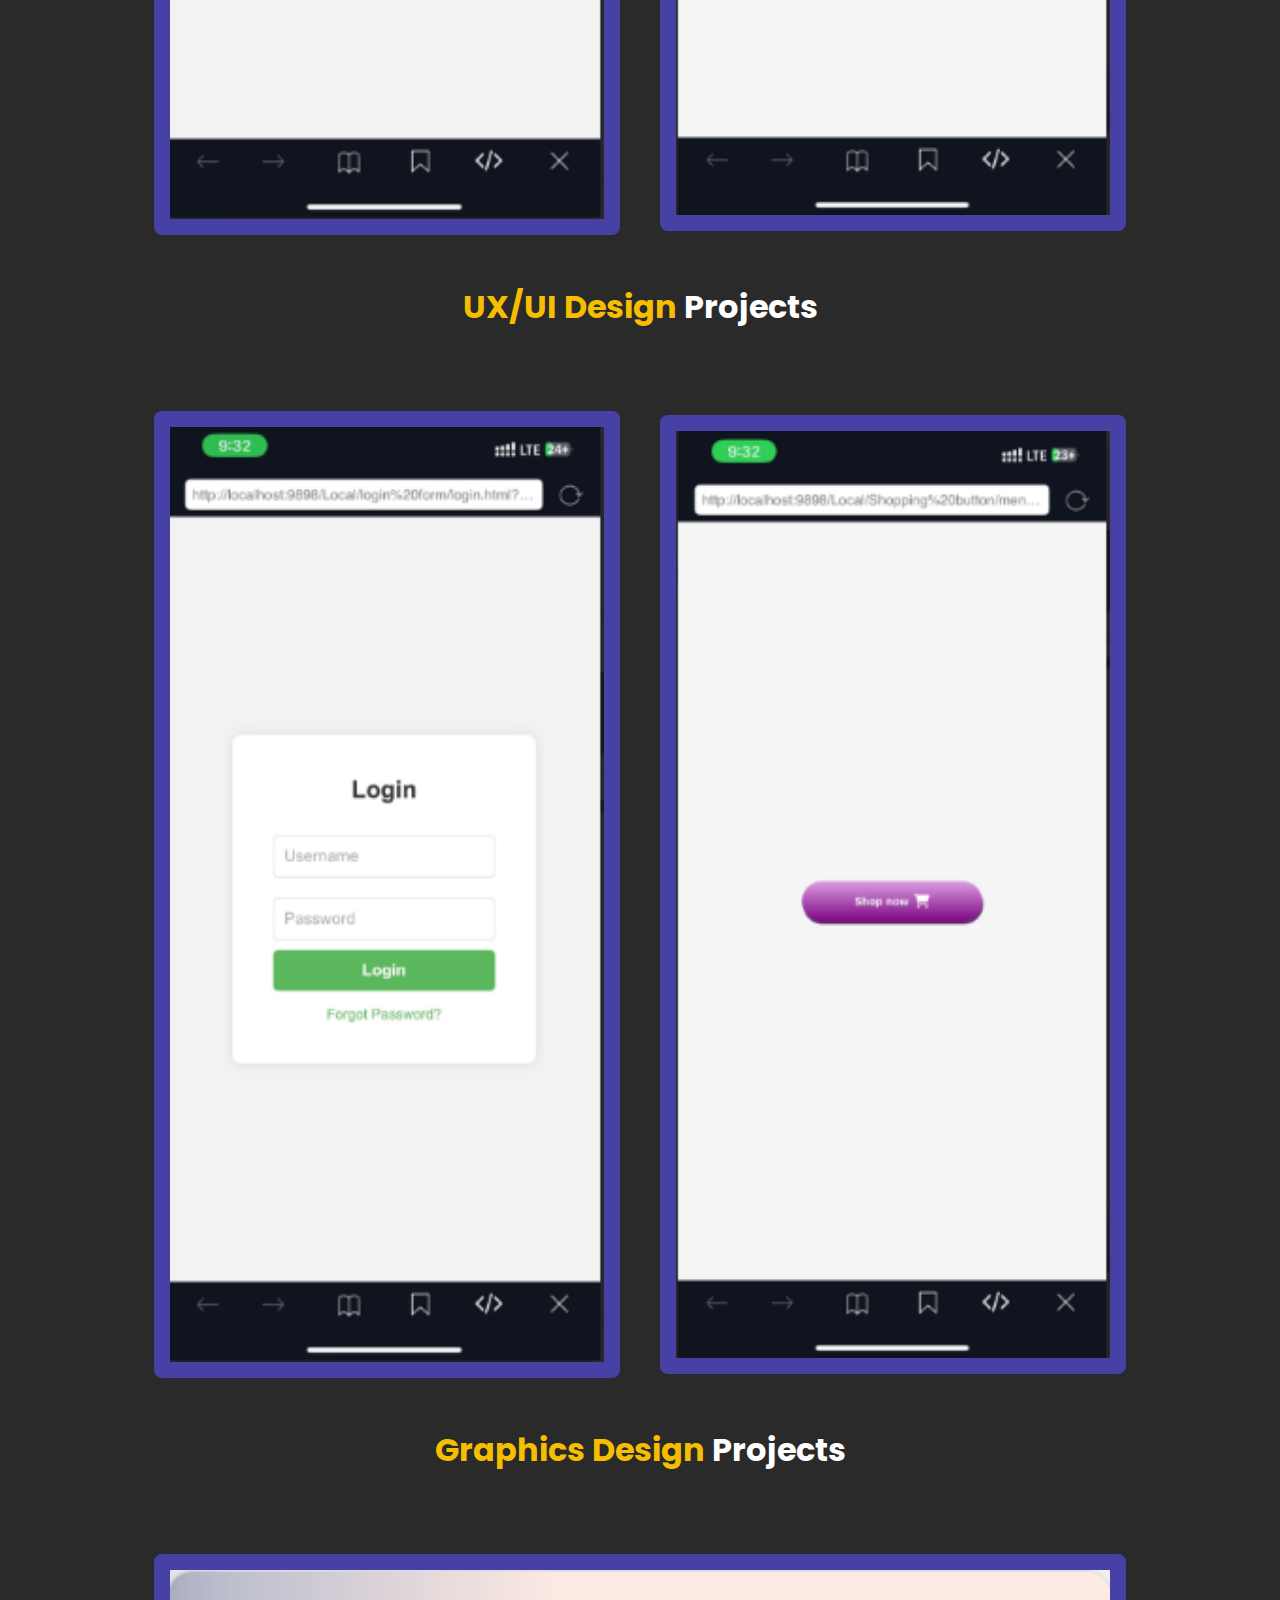
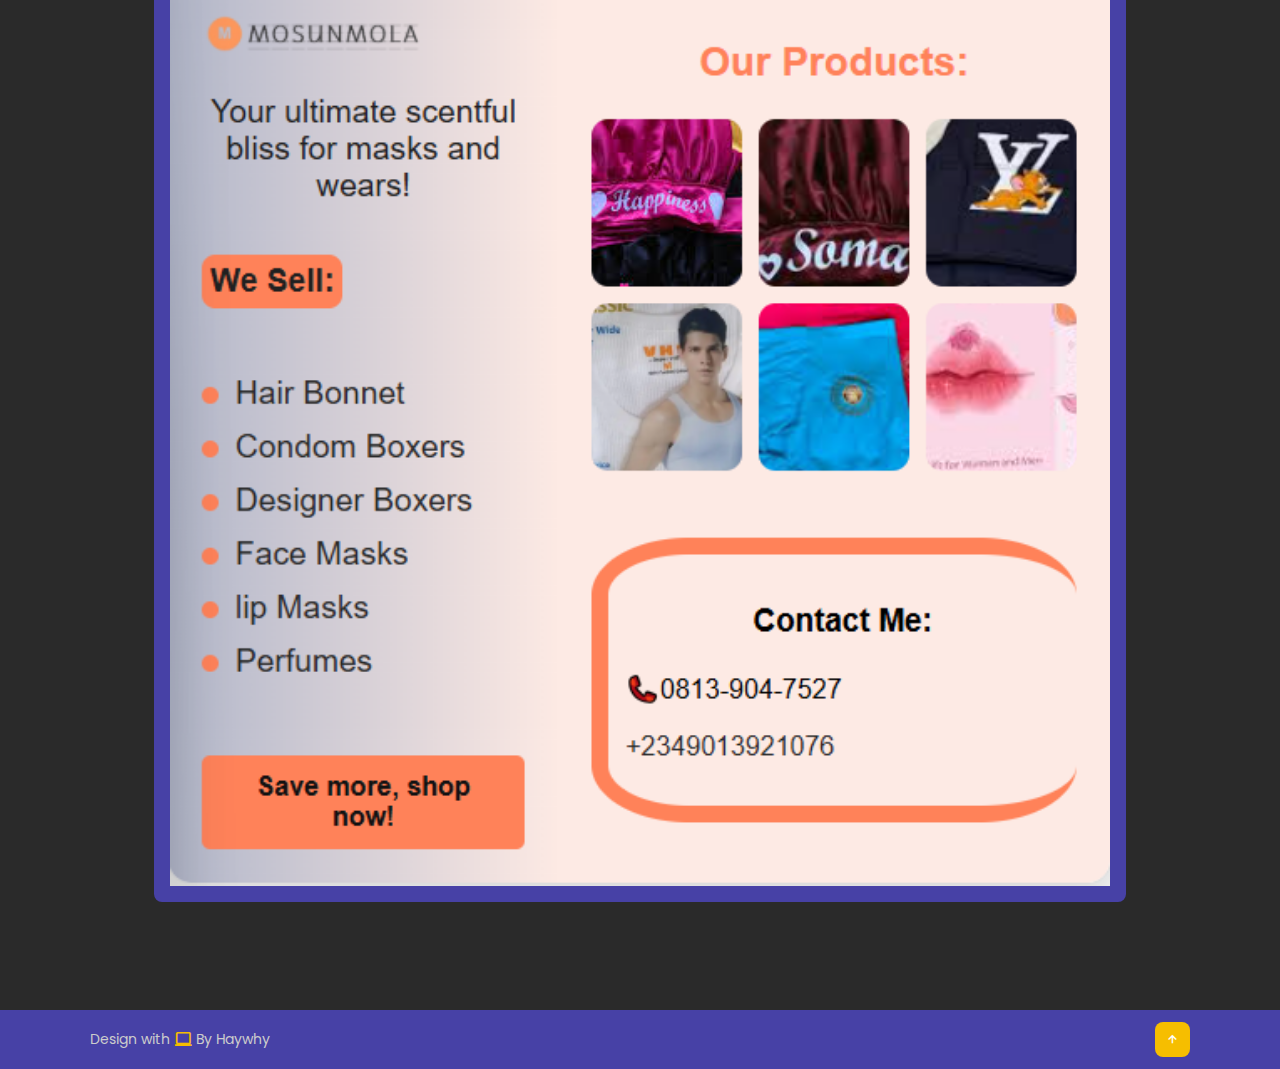
<file: portfolio.html>
<!DOCTYPE html>
<html lang="en">
<head>
    <meta charset="UTF-8">
    <meta name="viewport" content="width=device-width, initial-scale=1.0">
    <title>Portfolio</title>
    <link rel="stylesheet" href="style.css">
    <link rel="stylesheet"
  href="https://unpkg.com/boxicons@latest/css/boxicons.min.css">
</head>
<body>
    <header class="header">
        <a href="#"><img src="haywhylogo.png" alt="logo" ></a>
        <div class="navMenu" id="navMenu">
            <i class='bx bx-window-close' onclick="closeMenu()"></i>
                <ul>
                    <li><a href="index.html">Home</a></li>
                    <li><a href="about.html">About</a></li>
                    <li><a href="services.html">Services</a></li>
                    <li><a href="portfolio.html">Portfolio</a></li>
                    <li><a href="contacts.html">Contacts</a></li>
                </ul>
        </div>
        <i class='bx bx-menu' onclick="openMenu()"></i>
    </header>

    <!-- sub header section -->
     <section class="sub-header" id="sub-header">
        <h1>Recent <span>Projects</span></h1> 
     </section>
   
    <!-- portfolio section -->
    <section class="portfolio" id="portfolio">
        <div class="sub-text-title">
            <h1><span>Front-End Development</span> Projects</h1>
        </div>
       <div class="portfolio-content">
        <div class="row">
            <img src="project-1.png" alt="">
            <div class="cover">
                <h5>Visual Designs</h5>
                <p>A complete solution for front-end development, user-centric design... I told you i will bring your vision to life!!</p>
                <a href="#"><i class="bx bx-link-external"></i></a>
            </div>
        </div>

        <div class="row">
            <img src="project-2.png" alt="">
            <div class="cover">
                <h5>Visual Designs</h5>
                <p>A complete solution for front-end development, user-centric design... I told you i will bring your vision to life!!</p>
                <a href="#"><i class="bx bx-link-external"></i></a>
            </div>
        </div>
       </div>

       <div class="sub-text-title">
        <h1><span>UX/UI Design</span> Projects</h1>
    </div>
   <div class="portfolio-content">
    <div class="row">
        <img src="project-1.png" alt="">
        <div class="cover">
            <h5>Visual Designs</h5>
            <p>A complete solution for front-end development, user-centric design... I told you i will bring your vision to life!!</p>
            <a href="#"><i class="bx bx-link-external"></i></a>
        </div>
    </div>

    <div class="row">
        <img src="project-2.png" alt="">
        <div class="cover">
            <h5>Visual Designs</h5>
            <p>A complete solution for front-end development, user-centric design... I told you i will bring your vision to life!!</p>
            <a href="#"><i class="bx bx-link-external"></i></a>
        </div>
    </div>
   </div>

   <div class="sub-text-title">
    <h1><span>Graphics Design</span> Projects</h1>
</div>
<div class="portfolio-content">
<div class="row">
    <img src="Graphic-project.png" alt="">
    <div class="cover">
        <h5>Visual Designs</h5>
        <p>A complete solution for front-end development, user-centric design... I told you i will bring your vision to life!!</p>
        <a href="#"><i class="bx bx-link-external"></i></a>
    </div>
</div>
</div>
      </section>
 


           <!-- footer section -->
        <footer class="footer">
            <div class="attribution">
                <p>Design with <i class='bx bx-laptop'></i> By Haywhy</p>
            </div>
            <div class="move-up">
                <a href="#sub-header"><i class='bx bx-up-arrow-alt'></i></a>
            </div>
        </footer>

        <!-- Js for toggle menu -->
         <script>
            var navMenu = document.getElementById('navMenu');
            function openMenu() {
                navMenu.style.right = "0";
            }

            function closeMenu() {
                navMenu.style.right = "-200px";
            }
         </script>
</body>
</html>
</file>
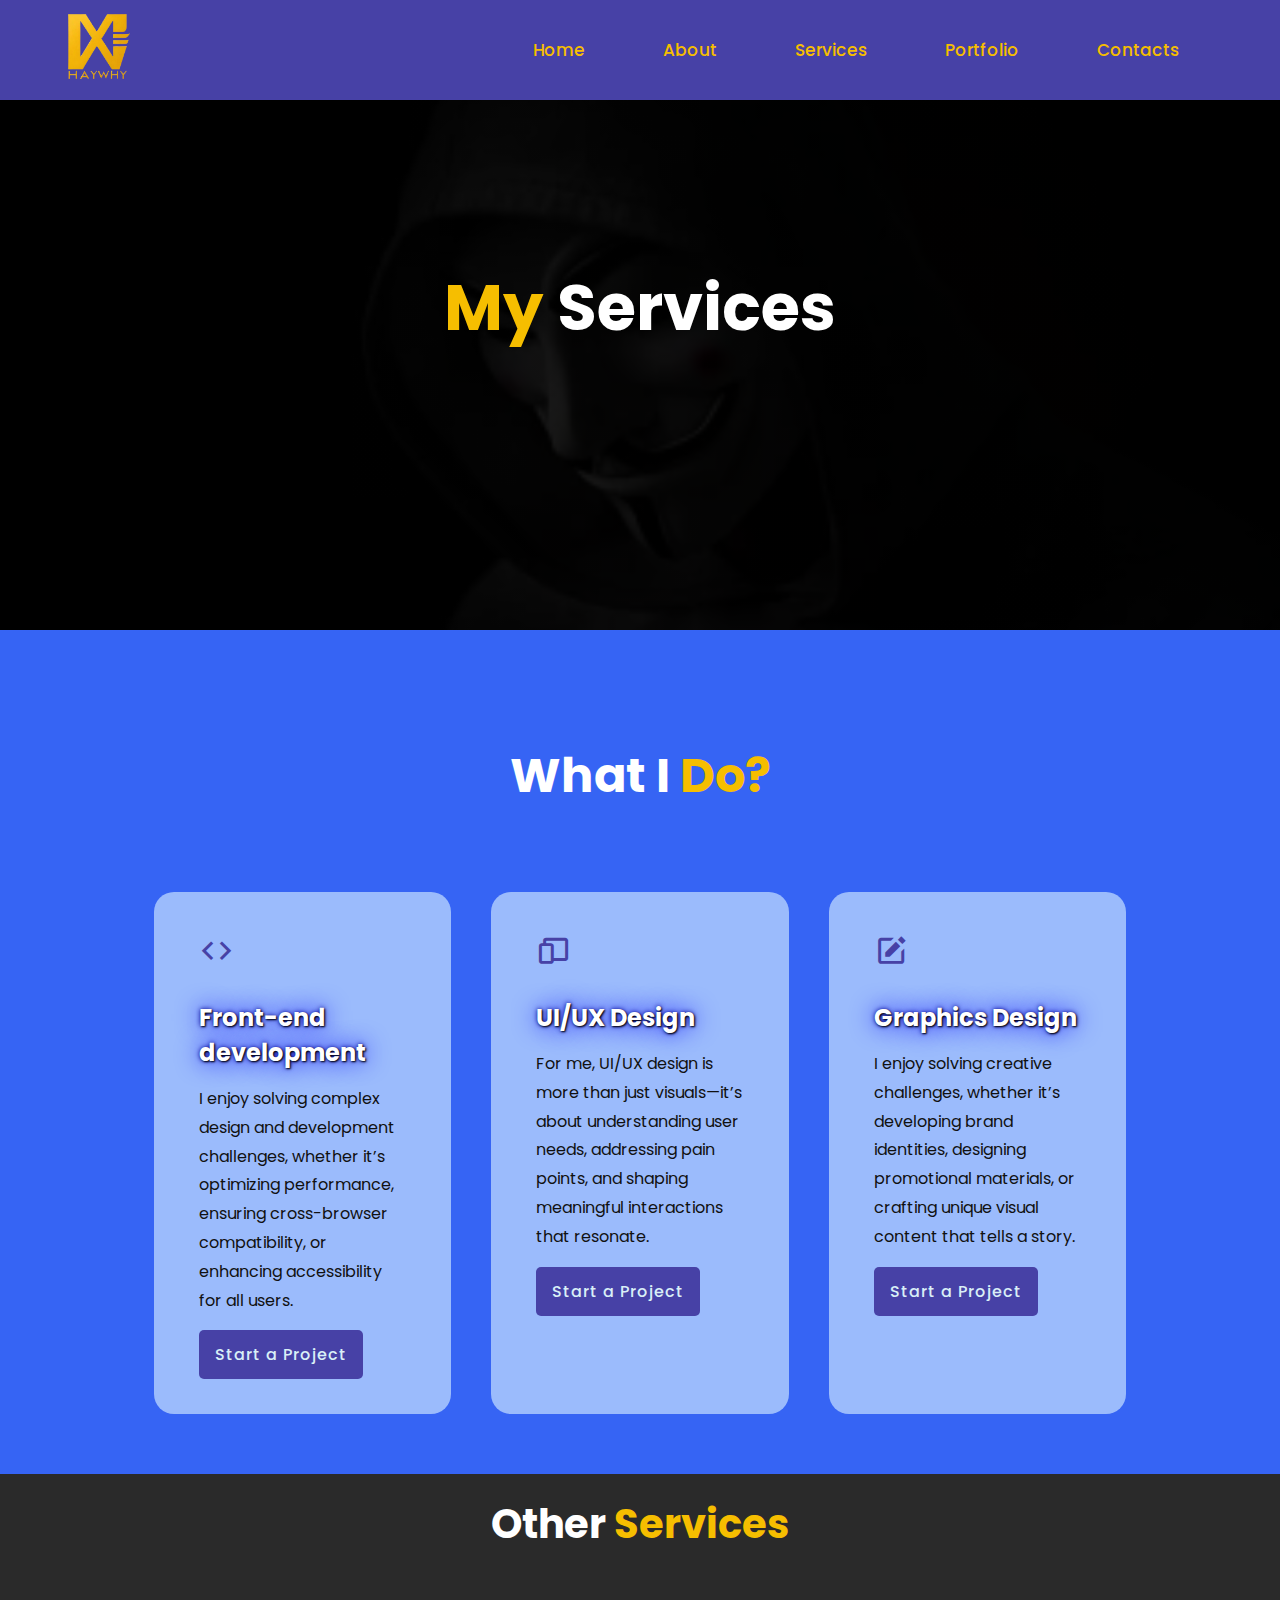
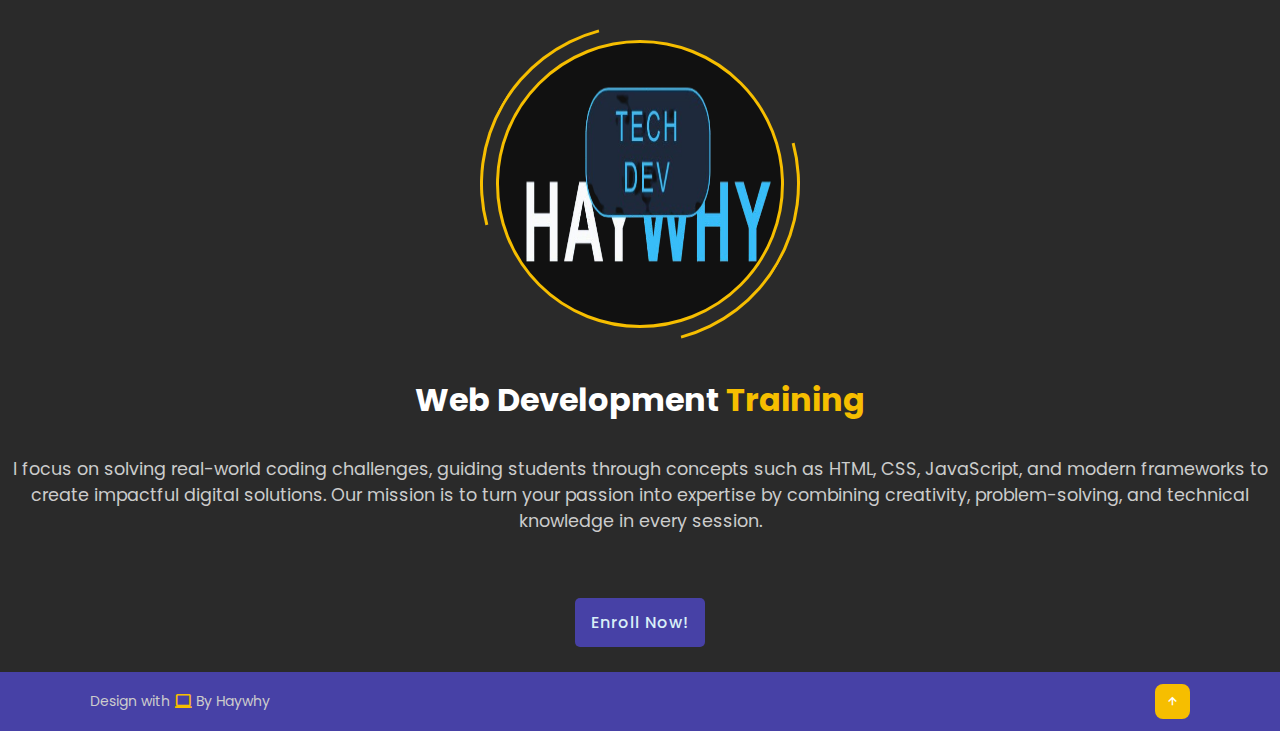
<file: services.html>
<!DOCTYPE html>
<html lang="en">
<head>
    <meta charset="UTF-8">
    <meta name="viewport" content="width=device-width, initial-scale=1.0">
    <title>Portfolio</title>
    <link rel="stylesheet" href="style.css">
    <link rel="stylesheet"
  href="https://unpkg.com/boxicons@latest/css/boxicons.min.css">
</head>
<body>
    <header class="header">
        <a href="#"><img src="haywhylogo.png" alt="logo" ></a>
        <div class="navMenu" id="navMenu">
            <i class='bx bx-window-close' onclick="closeMenu()"></i>
                <ul>
                    <li><a href="index.html">Home</a></li>
                    <li><a href="about.html">About</a></li>
                    <li><a href="services.html">Services</a></li>
                    <li><a href="portfolio.html">Portfolio</a></li>
                    <li><a href="contacts.html">Contacts</a></li>
                </ul>
        </div>
        <i class='bx bx-menu' onclick="openMenu()"></i>
    </header>

    <!-- sub header section -->
     <section class="sub-header" id="sub-header">
        <h1><span>My</span> Services</h1> 
     </section>
   
     <!-------Services Session------->
     <section class="services" id="services">
        <div class="text-title">
            <h2>What I <span>Do?</span></h2>
        </div>
        <div class="service-content">
            <div class="box">
                <div class="icons">
                    <i class='bx bx-expand-horizontal'></i>
                </div>
                <h3>Front-end development</h3>
                <p>
                    I enjoy solving complex design and development challenges, whether it’s optimizing performance, ensuring cross-browser compatibility, or enhancing accessibility for all users.
                    </p>
                <a href="" class="btn">Start a Project</a>
            </div>
            <div class="box">
                <div class="icons">
                    <i class="bx bx-devices"></i>
                </div>
                <h3>UI/UX Design</h3>
                <p>For me, UI/UX design is more than just visuals—it’s about understanding user needs, addressing pain points, and shaping meaningful interactions that resonate.</p>
                <a href="" class="btn">Start a Project</a>
            </div>
            <div class="box">
                <div class="icons">
                    <i class='bx bxs-edit'></i>
                </div>
                <h3>Graphics Design</h3>
                <p>I enjoy solving creative challenges, whether it’s developing brand identities, designing promotional materials, or crafting unique visual content that tells a story.</p>
                <a href="" class="btn">Start a Project</a>
            </div>
        </div>
     </section>

     <sections class="others">
        <div class="sub-text-title">
            <h2>Other <span>Services</span></h2>
        </div>

        <div class="others-image">
            <img src="Hay-logo-removebg-preview.png" alt="">
            <span class="circle-spin"></span>
        </div>

        <div class="others-text">
            <h3>Web Development<span> Training</span></h3>
            <p>
                I focus on solving real-world coding challenges, guiding students through concepts such as HTML, CSS, JavaScript, and modern frameworks to create impactful digital solutions. Our mission is to turn your passion into expertise by combining creativity, problem-solving, and technical knowledge in every session.
            </p>
        </div>

        <div>
            <a href="" class="btn">Enroll Now!</a> <br><br>
        </div>
     </sections>


           <!-- footer section -->
        <footer class="footer">
            <div class="attribution">
                <p>Design with <i class='bx bx-laptop'></i> By Haywhy</p>
            </div>
            <div class="move-up">
                <a href="#sub-header"><i class='bx bx-up-arrow-alt'></i></a>
            </div>
        </footer>

        <!-- Js for toggle menu -->
         <script>
            var navMenu = document.getElementById('navMenu');
            function openMenu() {
                navMenu.style.right = "0";
            }

            function closeMenu() {
                navMenu.style.right = "-200px";
            }
         </script>
</body>
</html>
</file>
<file: style.css>
@import url('https://fonts.googleapis.com/css2?family=Poppins:ital,wght@0,100;0,200;0,300;0,400;0,500;0,600;0,700;0,800;0,900;1,100;1,200;1,300;1,400;1,500;1,600;1,700;1,800;1,900&display=swap');

* {
    margin: 0;
    padding: 0;
    font-family: "Poppins", sans-serif;
    scroll-behavior: smooth;
    text-decoration: none;
    list-style: none;
    box-sizing: border-box;
}

:root {
    --bg-color-one: #2a2a2a;
    --bg-color-two: #202020;
    --bg-color-sides: #111;
    --text-color-one: #fff;
    --text-color-two: #ccc;
    --main-color: #f6be00;
    --big-font: 5rem;
    --h2-font: 3rem;
    --p-font: 1.1rem;
    --background-color-one: #4741a6;
    --background-color-two: #9bbbfc;
}

html, body {
    overflow-x: hidden;
}

body {
    background-color: var(--bg-color-one);
    color: var(--text-color-one);
}

.header {
    width: 100%;
    height: 100px;
    position: fixed;
    display: flex;
    top: 0;
    right: 0;
    z-index: 1000;
    align-items: center;
    justify-content: space-between;
    background-color: var(--background-color-one);
    padding: 2% 6%;
    transition: all .45s ease;
}

.header img {
    width: 70px;
}

.header .bx {
    display: none;
}

.navMenu {
    flex: 1;
    text-align: right;
}

.navMenu  ul li {
    display: inline-block;
    padding: 8px 12px;
    margin: 0 25px;
    position: relative;
}

.navMenu a {
    color: var(--main-color);
    font-size: 17px;
    font-weight: 500;
    transition: all .45s ease;
}

.navMenu a:hover, .navMenu a:active {
    color: var(--background-color-two);
} 

section {
    padding: 160px 15% 120px;
}

span {
    color:var(--main-color);
}

.home {
    position: relative;
    height: 100vh;
    width: 100%;
    background-image: linear-gradient(rgba(0,0,0,0.7), rgba(0,0,0,0.7)), url(tech-guy.jpg);
    background-position: center;
    background-size: cover;
    display: flex;
    align-items: center;
    justify-content: center;
}

.home-content h3 {
    display: inline-block;
    font-size: 25px;
    margin-top: -10px;
}




.show {
    margin: 100px 0 20px;
    color: #d9eff7;
}

.first {
    display: inline-block;
    margin-right: 15px;
    padding: 0 15px;
    line-height: 32px;
    font-size: 20px;
    font-weight: 500;
    border-radius: 5px;
    background-color: var(--background-color-one);
    color: var(--text-color-one);
}

.second {
    display: inline-block;
    font-size: 20px;
    font-weight: 500;
    color: var(--text-color-two);
}

.home-content h1 {
    font-size: var(--big-font);
    font-weight: 700;
    color: var(--text-color-one);
    line-height: 1.1;
    margin: 0 0 8px;
}

.home-content h3 {
    color: var(--text-color-one);
    margin: 0 0 35px;
    font-size: 3rem;
    font-weight: 700;
    line-height: 1.1;
}

.home-content p {
    font-size: var(--p-font);
    line-height: 1.8;
    margin-bottom: 4px;
}

.button {
    display: inline-block;
    align-items: center;
    justify-content: center;
}

.btn {
    display: inline-block;
    padding: 12px 16px;
    background-color: var(--background-color-one);
    border-radius: 5px;
    font-size: 1rem;
    font-weight: 500;
    color: #d9eff7;
    letter-spacing: 1px;
    transition: all .45s ease;
}

.btn:hover {
    transform: scale(0.9);
}

.about {
    display: grid;
    grid-template-columns: repeat(2, 1fr);
    align-items: center;
    gap: 1.5rem;
    padding: 50px 0 150px;
    background-color: var(--background-color-two);
}

.about-img img {
   position: relative;
   width: 32vw;
   height: 32vw;
   border-radius: 50%;
   padding: 5px;
   width: 70%;
   height: 100%;
   background-color: #3664f4;
   z-index: 1;
   overflow: hidden;
}

.about-img img::before, .about-img img::after {
    content: "";
    position: absolute;
    width: 500px;
    height: 500px;
    background: conic-gradient(transparent, transparent, transparent, var(--main-color));
    transform: rotate(0deg);
    animation: rotate-border 10s linear infinite;
}

.about-img img {
    animation-delay: -5s;
}

@keyframes rotate-border {
    100% {
        transform: rotate(360deg);
    }
}


.about-text h2 {
    font-size: var(--h2-font);
    color: #202020;
    line-height: 1;
}

.about-text h4 {
    font-size: 24px;
    color: #202020;
    line-height: 1.7;
    margin: 15px 0 30px;
}

.about-text p {
    font-size: var(--p-font);
    font-family: 'Times New Roman', Times, serif;
    line-height: 1.8;
    padding-left: 20px;
    padding-right: 10px;
    margin-bottom: 4rem;
    color: #202020;
}

.services {
    background-color: #3664f4;
}

.text-title {
    text-align: center;
}

.text-title h2 {
    font-size: var(--h2-font);
}

.service-content {
    display: grid;
    grid-template-columns: repeat(auto-fit, minmax(250px, auto));
    gap: 2.5rem;
    margin-top: 5rem;
}

.service-content p {
    color: var(--bg-color-sides);
    font-size: 1rem;
    line-height: 1.8;
    margin-bottom: 15px;
}

.service-content .box {
    background-color: var(--background-color-two);
    padding: 35px 45px;
    border-radius: 20px;
    transition: all .45s ease;
}

.service-content .box:hover {
    transform: translateY(-8px);
}

.service-content .icons {
    color: var(--background-color-one);
    font-size: 35px;
    margin-bottom: 20px;
}

.service-content .icons:hover {
    transform: scale(0.9);
}

.service-content h3 {
    font-size: 24px;
    font-weight: 700;
    color: var(--text-color-one);
    margin-bottom: 15px;
    text-shadow: 1px 1px 2px black, 0 0 25px blue, 0 0 5px darkblue;
}

.portfolio-content {
    display: grid;
    grid-template-columns: repeat(auto-fit, minmax(350px, auto));
    align-items: center;
    gap: 2.5rem;
    margin-top: 5rem;
    margin-bottom: 3rem;
    overflow-x: clip;
}

.portfolio-content .row {
    position: relative;
    overflow: hidden;
    cursor: pointer;
}

.portfolio-content .row img {
    width: 100%;
    display: block;
    border-radius: 8px;
    border: 16px solid var(--background-color-one);
    transition: all 0.5s ease;
}

.portfolio-content .row .cover {
    width: 100%;
    height: 0;
    position: absolute;
    bottom: 0;
    left: 0;
    overflow: hidden;
    display: flex;
    flex-direction: column;
    align-items: center;
    background-image: linear-gradient(rgba(0, 0, 0, 0.7), #f6be00);
    border-radius: 8px;
    padding: 0 40px;
    transition: all 0.5 ease-in;
}

.portfolio-content .row .cover h5 {
    font-size: 20px;
    font-weight: 600;
    margin: 15px 0;
}

.portfolio-content .row .cover p {
    text-align: center;
    color: var(--text-color-two);
    line-height: 1.8;
}

.portfolio-content .row .cover i {
    width: 60px;
    height: 60px;
    font-size: 20px;
    margin-top: 20px;
    display: flex;
    align-items: center;
    justify-content: center;
    border-radius: 50px;
    background-color: var(--background-color-two);
    color: var(--bg-color-one);
}

.portfolio-content .row:hover img {
    transform: scale(1.1);
}

.portfolio-content .row:hover .cover {
    height: 100%;
}

.contact {
    background-color: darkblue;
    display: grid;
    grid-template-columns: repeat(2, 1fr);
    align-items: center;
    gap: 2.5rem;
}

.contact-text h2 {
    font-size: var(--h2-font);
    line-height: 1;
}

.contact-text  h4 {
    color: var(--text-color-one);
    margin: 18px 0;
    font-weight: 600;
    font-size: 20px;
}

.contact-text  p {
    color: var(--text-color-two);
    font-size: var(--p-font);
    line-height: 1.8;
    margin-bottom: 30px;
}

.contact-text .list {
    margin-bottom: 2.8rem;
}

.contact-text  .list li {
    margin-bottom: 12px;
}

.contact-text  .list li a {
    display: block;
    color: var(--text-color-two);
    font-size: 14px;
    transition: all .45s ease;
}

.contact-text  .list li a:hover {
    color: var(--text-color-one);
    transform: translateY(5px);
}

.contact-text  .icons i {
    width: 40px;
    height: 45px;
    color: var(--text-color-one);
    font-size: 27px;
    display: inline-block;
    align-items: center;
    justify-content: center;
    margin-right: 15px;
    transition: all .45s ease;
}

.contact-text  .icons i:hover {
    color: var(--main-color);
}

.contact-form form {
    position: relative;
}

.contact-form form input, .contact-form form textarea {
    width: 100%;
    padding: 14px;
    background-color: var(--background-color-two);
    color: var(--text-color-one);
    border: none;
    font-size: 15px;
    border-radius: 8px;
    margin-bottom: 10px;
}

.contact-form form textarea {
    resize: none;
    height: 240px;
}

.contact-form form .submit {
    width: 150px;
    display: inline-block;
    font-size: 16px;
    background-color: var(--background-color-one);
    color: var(--text-color-two);
    transition: all .45s ease;
}

.contact-form form .submit:hover {
    transform: scale(1.1);
    cursor: pointer;
}

#appreciation {
    color: #f6be00;
}

.appreciation-btn {
    width: 70%;
    padding: 15px 40px;
    border: none;
    outline: none;
    color: var(--text-color-two);
    cursor: pointer;
    position: relative;
    z-index: 0;
    border-radius: 12px;
    font-weight: 800;
}

.appreciation-btn::after {
    content: "";
    z-index: -1;
    position: absolute;
    width: 100%;
    height: 100%;
    background-color: var(--background-color-one);
    left: 0;
    top: 0;
    border-radius: 10px;
}

.appreciation-btn::before {
    content: "";
    background: linear-gradient(
        70deg,
        #fffb00,#d9eff7,#9bbbfc,#4741a6,
        #00ffd5,#002bff,#f9ce69,#fffb00
    );
    position: absolute;
    top: -2px;
    left: -2px;
    background-size: 800%;
    z-index: -1;
    width: calc(100% + 10px);
    height: calc(100% + 10px);
    filter: blur(6px);
    animation: glowing 20s linear infinite;
    transition: opacity .3s ease-in-out;
    border-radius: 10px;
    opacity: 1;
}

@keyframes glowing {
    0% {
        background-position: 0 0 ;
    }

    50% {
        background-position: 400% 0 ;
    }

    100% {
        background-position: 0 0 ;
    }
}

.appreciation-btn:hover::before {
    opacity: 1;
    transform: scale(0.9);
    background-color: transparent;
}

.appreciation-btn:hover::after {
    background-color: transparent;
   
}


.footer {
    padding: 20px 15px;
    display: flex;
    flex-wrap: wrap;
    align-items: center;
    justify-content: space-between;
    gap: 2rem;
    background-color: var(--background-color-one);
}

.footer .attribution p {
    color: var(--text-color-two);
    font-size: 14px;
    display: flex;
    text-align: center;
}

.footer .attribution i {
    color: var(--main-color);
    font-size: 20px;
    margin: 0 3px;
}

.footer .move-up i{
    padding: 10px;
    border-radius: 8px;
    font-size: 15px;
    color: var(--text-color-one);
    background-color: var(--main-color);
}

@media (max-width: 1480px) {
    .header {
        padding: 12px 5%;
        transition: .1s;
    }

    section {
        padding: 110px 12% 60px;
    }

    .footer {
        padding: 12px 7%;
    }
}

@media (max-width: 1100px)  {
    :root {
        --big-font: 4rem;
        --h2-font: 2.5rem;
        --p-font: 1rem;
    }

    .home {
        height: 87vh;
    }

    .home-content h3{
        font-size: 2.3rem;
    }
}

@media (max-width: 920px)  {
    .about, .contact {
        grid-template-columns: 1fr;
    }

    .about-img img {
        width: 100%;
        height: auto;
        max-width: 100%;
    }
}

@media (max-width: 700px) {
    .header .bx{
        display: block;
        color: var(--main-color);
        margin: 10px;
        font-size: 30px;
        cursor: pointer;
    }

    .navMenu {
        position: fixed;
        background-color: var(--background-color-one);
        height: 100%;
        width: 200px;
        top: 0;
        right: -200px;
        z-index: 2;
        transition: all .45s ease;
        text-align: center;
    }

    .navMenu ul {
        padding: 30px;
    }

    .navMenu ul li {
        display: block;
    }

    .navMenu a {
        display: block;
        margin: 17px;
        font-size: 20px;
        transition: all .45 ease;
        color: var(--main-color);
    }

    

    .about-text h2, .about-text h4 {
        text-align: center;
    }
}

@media (max-width: 480px) {
    .home h1 {
        font-size: 30px;
    }

    .home h3 {
        font-size: 20px;
    }

    

    .about-text h2, .about-text h4 {
        text-align: center;
    }

    .portfolio-content {
        grid-template-columns: repeat(auto-fit, minmax(250px, auto));
    }

    .portfolio-content.row .cover h5 {
        font-size: 15px;
        max-width: 10px;
    }

    .portfolio-content.row .cover p {
        font-size: 13.5px;
        line-height: 1.5;
    }
}


@media (max-width: 326px) {
    
    .home {
        position: relative;
        height: 100vh;
        width: 100%;
        background-image: linear-gradient(rgba(0,0,0,0.7), rgba(0,0,0,0.7)), url(tech-guy.jpg);
        background-position: center;
        background-size: cover;
        display: flex;
        align-items: center;
        justify-content: center;
    }
    
    .home-content h3 {
        display: inline-block;
        font-size: 17px;
        margin-top: -10px;
    }
    
    .home-content h3 span {
        font-size: 17px;
        position: relative;
        display: inline-block;
        color: transparent;
        -webkit-text-stroke: .4px var(--main-color);
        animation: display-text 16s linear infinite;
        animation-delay: calc(.4s * var(--i));
    }
    
    @keyframes display-text {
        25%,
        100%{
            display: none;
        }
    }
    
    .home-content h3 span::before {
        content: attr(data-text);
        position: absolute;
        width: 0;
        border-right: 1px solid var(--main-color);
        color: var(--main-color);
        white-space: nowrap;
        overflow: hidden;
        animation: fill-text 4s linear infinite;
    }
    
    @keyframes fill-text {
        10%,
        100% {
            width: 0;
        }
    
        70%,
        90% {
            width: 100%;
        }
    }
    
    .show {
        color: #d9eff7;
        margin: 400px 0 0;
    }
    
    .first {
        display: inline-block;
        margin-right: 5px;
        padding: 5.1px;
        line-height: 12px;
        font-size: 16px;
        font-weight: 100;
        background-color: var(--background-color-one);
        color: var(--text-color-one);
    }
    
    .second {
        display: inline-block;
        font-size: 20px;
        font-weight: 500;
        color: var(--text-color-two);
    }
    
    .home-content h1 {
        font-size: 20px;
        font-weight: 400;
        color: var(--text-color-one);
        line-height: 1.1;
        margin: 0 0 3px;
    }
    
    .home-content h3 {
        color: var(--text-color-one);
        margin: 0 0 2px;
        font-size: 3rem;
        font-weight: 300;
        line-height: 1.1;
    }
    
    .home-content p {
        font-size: 15px;
        line-height: 1.8;
        margin-bottom: 4px;
    }
    
    .button {
        display: inline-block;
        align-items: center;
        justify-content: center;
    }
    
    .btn {
        display: inline-block;
        padding: 12px 16px;
        background-color: var(--background-color-one);
        border-radius: 5px;
        font-size: 1rem;
        font-weight: 500;
        color: #d9eff7;
        letter-spacing: 1px;
        transition: all .45s ease;
    }
    
    .btn:hover {
        transform: scale(0.9);
    }
    
}

/*web pages*/
.sub-header {
    height: 70vh;
    width: 100%;
    background-image: linear-gradient(rgba(0,0,0,0.9), rgba(0,0,0,0.9)), url(tech-guy.jpg);
    background-position: center;
    background-size: cover;
    text-align: center;
}

.sub-header h1 {
    margin-top: 150px;
    font-size: 4rem;
}

#others {
    background-color: var(--bg-color-two);
}

.others {
    display: flex;
    flex-direction: column;
    align-items: center;
    justify-content: center;
    gap: 2rem;
}

.sub-text-title {
    text-align: center;
}

.sub-text-title h2 {
    font-size: 2.5rem;
    line-height: 1;
    padding-top: 30px;
}

.others-image {
    position: relative;
    width: 20rem;
    height: 20rem;
    margin-top: 3rem;
    border-radius: 50%;
    display: flex;
    align-items: center;
    justify-content: center;
}

.others-image img {
    width: 90%;
    height: 90%;
    border-radius: 50%;
    border: .2rem solid var(--main-color);
    background-color: var(--bg-color-sides);
}

.others-image .circle-spin {
    position: absolute;
    top: 50%;
    left: 50%;
    transform: translate(-50%, -50%) rotate(30deg);
    width: 100%;
    height: 100%;
    border-radius: 50%;
    border-top: .2rem solid transparent;
    border-bottom: .2rem solid transparent;
    border-left: .2rem solid var(--main-color);
    border-right: .2rem solid var(--main-color);
}

.others-text {
    text-align: center;
}

.others-text h3 {
    font-size: 2rem;
}

.others-text  p {
    font-size: var(--p-font);
    margin: 2rem 0;
    color: var(--text-color-two);
}

.map {
    margin: auto;
}

.map iframe {
    width: 100%;
}

.contact-text .dot {
    font-size: 2.5rem;
    color: var(--main-color);
}
</file>
